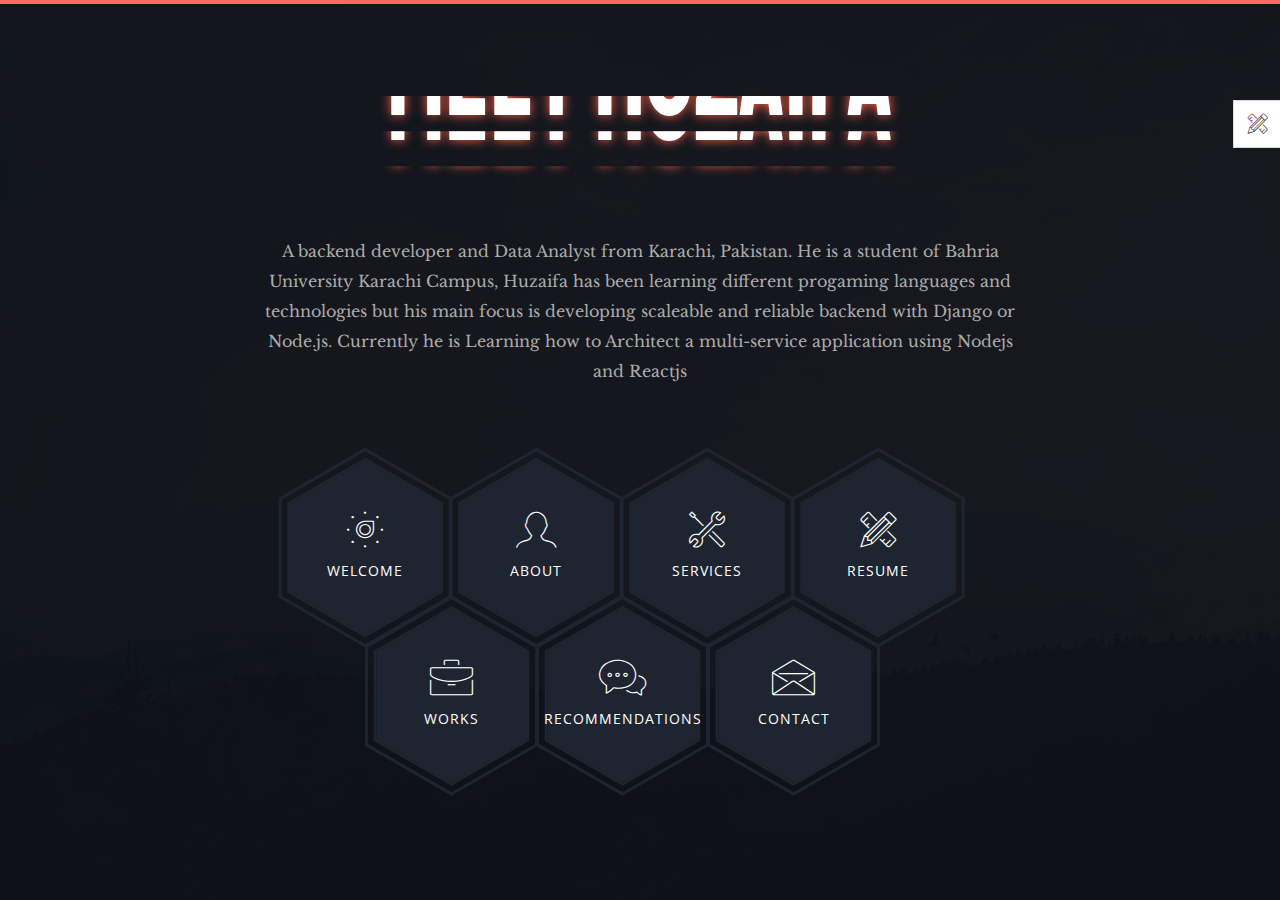
<file: index.html>
<!DOCTYPE html>
<html class="no-js" lang="">
    <head>
        <!-- meta charset -->
        <meta charset="utf-8">
        <!-- site title -->
        <title>Hu. Portfolio</title>
        <!-- meta description -->
        <meta name="description" content="">
        <!-- mobile viwport meta -->
        <meta name="viewport" content="width=device-width, initial-scale=1">
        <!-- fevicon -->
        <link rel="shortcut icon" type="image/x-icon" href="favicon.ico">
        
        <!-- ================================
        CSS Files
        ================================= -->
        <link href="https://fonts.googleapis.com/css?family=Libre+Baskerville:400,400i|Open+Sans:400,600,700,800" rel="stylesheet">
        <link rel="stylesheet" href="css/themefisher-fonts.min.css">
        <link rel="stylesheet" href="css/owl.carousel.min.css">
        <link rel="stylesheet" href="css/bootstrap.min.css">
        <link rel="stylesheet" href="css/main.css">
        <link rel="stylesheet" href="css/dark.css">
        <link id="color-changer" rel="stylesheet" href="css/colors/red.css">
    </head>

    <body class="dark">

        <div class="preloader">
            <div class="loading-mask"></div>
            <div class="loading-mask"></div>
            <div class="loading-mask"></div>
            <div class="loading-mask"></div>
            <div class="loading-mask"></div>
        </div>

        <div class="preview-wrapper">
            <div class="switcher-head">
                <span>Style Switcher</span>
                <div class="switcher-trigger tf-tools"></div>
            </div>

            <div class="switcher-body">
                <h4>Choose Color:</h4>
                <ul class="color-options list-none">
                    <li class="c0" data-color="red" title="Default">Default</li>
                    <li class="c1" data-color="blue" title="Red">Red</li>
                    <li class="c2" data-color="green" title="Green">Green</li>
                    <li class="c3" data-color="yellow" title="Blue">Blue</li>
                </ul>
            </div>
        </div>

        <main class="site-wrapper">
            <div class="pt-table">
                <div class="pt-tablecell page-home relative" style="background-image: url('img/banner.jpg');">
                    <div class="overlay"></div>

                    <div class="container">
                        <div class="row">
                            <div class="col-xs-12 col-md-offset-1 col-md-10 col-lg-offset-2 col-lg-8">
                                
                                <div class="page-title home text-center">
                                    <!-- <img src="img/phantom.png" alt=""> -->
                                    <!-- <div class="words word-1">
                                        <span>I</span>
                                        <span>t</span>
                                        <span>'S</span>
                                        <span>H</span>
                                        <span>U</span>
                                        <span>Z</span>
                                        <span>I</span>
                                        <span>A</span>
                                        <span>F</span>
                                        <span>A</span>
                                      </div> -->
                                      
                                      <!-- <div class="words word-2">
                                        <span>I</span>
                                        <span>S</span>
                                      </div> -->
                                      
                                      <!-- <div class="words word-3">
                                        <span>C</span>
                                        <span>O</span>
                                        <span>O</span>
                                        <span>L</span>
                                      </div> -->
                                      <h1 class="jt --debug">
                                        <span class="jt__row">
                                          <span class="jt__text">Meet Huzaifa</span>
                                        </span>
                                        <span class="jt__row jt__row--sibling" aria-hidden="true">
                                          <span class="jt__text">Meet Huzaifa</span>
                                        </span>
                                        <span class="jt__row jt__row--sibling" aria-hidden="true">
                                          <span class="jt__text">Meet Huzaifa</span>
                                        </span>
                                        <span class="jt__row jt__row--sibling" aria-hidden="true">
                                          <span class="jt__text">Meet Huzaifa</span>
                                        </span>
                                      </h1>
                                    <p> A backend developer and Data Analyst from Karachi, Pakistan. He is a student of Bahria University Karachi Campus, Huzaifa has been learning different progaming languages and technologies but his main focus is developing scaleable and reliable backend with Django or Node.js. Currently he is Learning how to Architect a multi-service application using Nodejs and Reactjs</p>
                                </div>

                                <div class="hexagon-menu clear">
                                    <div class="hexagon-item">
                                        <div class="hex-item">
                                            <div></div>
                                            <div></div>
                                            <div></div>
                                        </div>
                                        <div class="hex-item">
                                            <div></div>
                                            <div></div>
                                            <div></div>
                                        </div>
                                        <a href="welcome.html" class="hex-content">
                                            <span class="hex-content-inner">
                                                <span class="icon">
                                                    <i class="tf-dial"></i>
                                                </span>
                                                <span class="title">Welcome</span>
                                            </span>
                                            <svg viewbox="0 0 173.20508075688772 200" height="200" width="174" version="1.1" xmlns="http://www.w3.org/2000/svg"><path d="M86.60254037844386 0L173.20508075688772 50L173.20508075688772 150L86.60254037844386 200L0 150L0 50Z" fill="#1e2530"></path></svg>
                                        </a>
                                    </div>
                                    <div class="hexagon-item">
                                        <div class="hex-item">
                                            <div></div>
                                            <div></div>
                                            <div></div>
                                        </div>
                                        <div class="hex-item">
                                            <div></div>
                                            <div></div>
                                            <div></div>
                                        </div>
                                        <a href="about.html" class="hex-content">
                                            <span class="hex-content-inner">
                                                <span class="icon">
                                                    <i class="tf-profile-male"></i>
                                                </span>
                                                <span class="title">About</span>
                                            </span>
                                            <svg viewbox="0 0 173.20508075688772 200" height="200" width="174" version="1.1" xmlns="http://www.w3.org/2000/svg"><path d="M86.60254037844386 0L173.20508075688772 50L173.20508075688772 150L86.60254037844386 200L0 150L0 50Z" fill="#1e2530"></path></svg>
                                        </a>
                                    </div>
                                    <div class="hexagon-item">
                                        <div class="hex-item">
                                            <div></div>
                                            <div></div>
                                            <div></div>
                                        </div>
                                        <div class="hex-item">
                                            <div></div>
                                            <div></div>
                                            <div></div>
                                        </div>
                                        <a href="services.html" class="hex-content">
                                            <span class="hex-content-inner">
                                                <span class="icon">
                                                    <i class="tf-tools-2"></i>
                                                </span>
                                                <span class="title">Services</span>
                                            </span>
                                            <svg viewbox="0 0 173.20508075688772 200" height="200" width="174" version="1.1" xmlns="http://www.w3.org/2000/svg"><path d="M86.60254037844386 0L173.20508075688772 50L173.20508075688772 150L86.60254037844386 200L0 150L0 50Z" fill="#1e2530"></path></svg>
                                        </a>    
                                    </div>
                                    <div class="hexagon-item">
                                        <div class="hex-item">
                                            <div></div>
                                            <div></div>
                                            <div></div>
                                        </div>
                                        <div class="hex-item">
                                            <div></div>
                                            <div></div>
                                            <div></div>
                                        </div>
                                        <a href="resume.html" class="hex-content">
                                            <span class="hex-content-inner">
                                                <span class="icon">
                                                    <i class="tf-tools"></i>
                                                </span>
                                                <span class="title">Resume</span>
                                            </span>
                                            <svg viewbox="0 0 173.20508075688772 200" height="200" width="174" version="1.1" xmlns="http://www.w3.org/2000/svg"><path d="M86.60254037844386 0L173.20508075688772 50L173.20508075688772 150L86.60254037844386 200L0 150L0 50Z" fill="#1e2530"></path></svg>
                                        </a>
                                    </div>
                                    <div class="hexagon-item">
                                        <div class="hex-item">
                                            <div></div>
                                            <div></div>
                                            <div></div>
                                        </div>
                                        <div class="hex-item">
                                            <div></div>
                                            <div></div>
                                            <div></div>
                                        </div>
                                        <a href="works.html" class="hex-content">
                                            <span class="hex-content-inner">
                                                <span class="icon">
                                                    <i class="tf-briefcase2"></i>
                                                </span>
                                                <span class="title">Works</span>
                                            </span>
                                            <svg viewbox="0 0 173.20508075688772 200" height="200" width="174" version="1.1" xmlns="http://www.w3.org/2000/svg"><path d="M86.60254037844386 0L173.20508075688772 50L173.20508075688772 150L86.60254037844386 200L0 150L0 50Z" fill="#1e2530"></path></svg>
                                        </a>
                                    </div>
                                    <div class="hexagon-item">
                                        <div class="hex-item">
                                            <div></div>
                                            <div></div>
                                            <div></div>
                                        </div>
                                        <div class="hex-item">
                                            <div></div>
                                            <div></div>
                                            <div></div>
                                        </div>
                                        <a href="testimonials.html" class="hex-content">
                                            <span class="hex-content-inner">
                                                <span class="icon">
                                                    <i class="tf-chat"></i>
                                                </span>
                                                <span class="title">Recommendations</span>
                                            </span>
                                            <svg viewbox="0 0 173.20508075688772 200" height="200" width="174" version="1.1" xmlns="http://www.w3.org/2000/svg"><path d="M86.60254037844386 0L173.20508075688772 50L173.20508075688772 150L86.60254037844386 200L0 150L0 50Z" fill="#1e2530"></path></svg>
                                        </a>
                                    </div>
                                    <div class="hexagon-item">
                                        <div class="hex-item">
                                            <div></div>
                                            <div></div>
                                            <div></div>
                                        </div>
                                        <div class="hex-item">
                                            <div></div>
                                            <div></div>
                                            <div></div>
                                        </div>
                                        <a href="contact.html" class="hex-content">
                                            <span class="hex-content-inner">
                                                <span class="icon">
                                                    <i class="tf-envelope2"></i>
                                                </span>
                                                <span class="title">Contact</span>
                                            </span>
                                            <svg viewbox="0 0 173.20508075688772 200" height="200" width="174" version="1.1" xmlns="http://www.w3.org/2000/svg"><path d="M86.60254037844386 0L173.20508075688772 50L173.20508075688772 150L86.60254037844386 200L0 150L0 50Z" fill="#1e2530"></path></svg>
                                        </a>
                                    </div>
                                </div> <!-- /.hexagon-menu -->

                            </div> <!-- /.col-xs-12 -->

                        </div> <!-- /.row -->
                    </div> <!-- /.container -->

                </div> <!-- /.pt-tablecell -->
            </div> <!-- /.pt-table -->
        </main> <!-- /.site-wrapper -->
        
        <!-- ================================
        JavaScript Libraries
        ================================= -->
        <script src="js/vendor/jquery-2.2.4.min.js"></script>
        <script src="js/vendor/bootstrap.min.js"></script>
        <!-- <script src="js/jquery.easing.min.js"></script> -->
        <script src="js/isotope.pkgd.min.js"></script>
        <script src="js/jquery.nicescroll.min.js"></script>
        <script src="js/owl.carousel.min.js"></script>
        <script src="js/jquery-validation.min.js"></script>
        <script src="js/form.min.js"></script>
        <script src="js/main.js"></script>
    </body>
</html>
</file>
<file: css/main.css>
@import url('https://fonts.googleapis.com/css2?family=Staatliches&display=swap');

.jt {
  position: relative;
  font-size: 12vmin;
  font-family: 'Staatliches', sans-serif;
  text-transform: uppercase;
  font-display: swap;
  font-stretch: ultra-expanded;
  text-shadow: 0 0 10px tomato;
}

.jt__row {
  display: block;
}
.jt__row:nth-child(1) {
  clip-path: polygon(-10% 75%, 110% 75%, 110% 110%, -10% 110%);
}
.jt__row:nth-child(2) {
  clip-path: polygon(-10% 50%, 110% 50%, 110% 75.3%, -10% 75.3%);
}
.jt__row:nth-child(3) {
  clip-path: polygon(-10% 25%, 110% 25%, 110% 50.3%, -10% 50.3%);
}
.jt__row:nth-child(4) {
  clip-path: polygon(-10% 0%, 110% 0%, 110% 25.3%, -10% 25.3%);
}

.jt__row.jt__row--sibling {
  position: absolute;
  top: 0;
  left: 0;
  user-select: none;
  font-stretch: ultra-expanded;
  width:100%;
}

.jt__text {
  display: block;
  transform-origin: bottom left;
  animation: moveIn 2s 0s cubic-bezier(.36,0,.06,1) alternate infinite ;
}
.jt__row:nth-child(1) .jt__text {
  transform: translateY(-0.1em);
}
.jt__row:nth-child(2) .jt__text {
  transform: translateY(-0.3em) scaleY(1.1);
}
.jt__row:nth-child(3) .jt__text {
  transform: translateY(-0.5em) scaleY(1.2) ;
}
.jt__row:nth-child(4) .jt__text {
  transform: translateY(-0.7em) scaleY(1.3) ;
}
.jt__row:nth-child(5) .jt__text {
  transform: translateY(-0.9em) scaleY(1.4) ;
}
.jt__row:nth-child(6) .jt__text {
  transform: translateY(-1.1em) scaleY(1.5) ;
}

@keyframes moveIn {
  50%, 100% { 
    transform: translateY(0em)
  }
  0%   { 
  opacity: 0; 
  filter: blur(10px);
  
  }
  100% { 
  opacity: 1; 
  filter: blur(0px);
  }
}



.debug .jt__row:nth-child(even) {
  color: black;
  background: white;
}
.debug .jt__row:nth-child(odd) {
  color: white;
  background: black;
}

* { box-sizing: border-box }

/* html, body {
  margin: 0;
  background: black;
  color: tomato;
  height: 100%;
} */
/* 
body {
  display: flex;
  align-items: center;
  justify-content: center;
  flex-direction: column;
} */



/*----------------------------------------------
	Base Styles
-------------------------------------------------*/

body {
  font-family: "Libre Baskerville", serif;
  font-weight: 400;
  font-size: 16px;
  line-height: 30px;
  color: #ababab;
}

a {
  color: inherit;
  -webkit-transition: all 0.3s ease 0s;
  -moz-transition: all 0.3s ease 0s;
  -o-transition: all 0.3s ease 0s;
  transition: all 0.3s ease 0s;
}
a:hover, a:focus {
  color: #ababab;
  text-decoration: none;
  outline: 0 none;
}

h1, h2, h3,
h4, h5, h6 {
  color: #1e2530;
  font-family: "Open Sans", sans-serif;
  margin: 0;
  line-height: 1.3;
}

p {
  margin-bottom: 20px;
}
p:last-child {
  margin-bottom: 0;
}

/*
 * Selection color
 */
::-moz-selection {
  background-color: #FA6862;
  color: #fff;
}

::selection {
  background-color: #FA6862;
  color: #fff;
}

/*
 *  Reset bootstrap's default style
 */
.form-control::-webkit-input-placeholder,
::-webkit-input-placeholder {
  opacity: 1;
  color: inherit;
}

.form-control:-moz-placeholder,
:-moz-placeholder {
  /* Firefox 18- */
  opacity: 1;
  color: inherit;
}

.form-control::-moz-placeholder,
::-moz-placeholder {
  /* Firefox 19+ */
  opacity: 1;
  color: inherit;
}

.form-control:-ms-input-placeholder,
:-ms-input-placeholder {
  opacity: 1;
  color: inherit;
}

button, input, select,
textarea, label {
  font-weight: 400;
}

.btn {
  -webkit-transition: all 0.3s ease 0s;
  -moz-transition: all 0.3s ease 0s;
  -o-transition: all 0.3s ease 0s;
  transition: all 0.3s ease 0s;
}
.btn:hover, .btn:focus, .btn:active:focus {
  outline: 0 none;
}

.btn-primary {
  background-color: #FA6862;
  border: 0;
  font-family: "Open Sans", sans-serif;
  font-weight: 700;
  height: 48px;
  line-height: 50px;
  padding: 0 42px;
  text-transform: uppercase;
}
.btn-primary:hover, .btn-primary:focus, .btn-primary:active, .btn-primary:active:focus {
  background-color: #f9423a;
}

.btn-border {
  border: 1px solid #d7d8db;
  display: inline-block;
  padding: 7px;
}

/*
 *  CSS Helper Class
 */
.clear:before, .clear:after {
  content: " ";
  display: table;
}
.clear:after {
  clear: both;
}

.pt-table {
  display: table;
  width: 100%;
  height: -webkit-calc(100vh - 4px);
  height: -moz-calc(100vh - 4px);
  height: calc(100vh - 4px);
}

.pt-tablecell {
  display: table-cell;
  vertical-align: middle;
}

.overlay {
  position: absolute;
  left: 0;
  top: 0;
  width: 100%;
  height: 100%;
}

.relative {
  position: relative;
}

.primary,
.link:hover {
  color: #FA6862;
}

.no-gutter {
  margin-left: 0;
  margin-right: 0;
}
.no-gutter > [class^="col-"] {
  padding-left: 0;
  padding-right: 0;
}

.flex {
  display: -webkit-box;
  display: -webkit-flex;
  display: -moz-flex;
  display: -ms-flexbox;
  display: flex;
}

.flex-middle {
  -webkit-box-align: center;
  -ms-flex-align: center;
  -webkit-align-items: center;
  -moz-align-items: center;
  align-items: center;
}

.space-between {
  -webkit-box-pack: justify;
  -ms-flex-pack: justify;
  -webkit-justify-content: space-between;
  -moz-justify-content: space-between;
  justify-content: space-between;
}

.nicescroll-cursors {
  background: #FA6862 !important;
}

.preloader {
  bottom: 0;
  left: 0;
  position: fixed;
  right: 0;
  top: 0;
  z-index: 1000;
  display: -webkit-box;
  display: -webkit-flex;
  display: -moz-flex;
  display: -ms-flexbox;
  display: flex;
}
.preloader.active.hidden {
  display: none;
}

.loading-mask {
  background-color: #FA6862;
  height: 100%;
  left: 0;
  position: absolute;
  top: 0;
  width: 20%;
  -webkit-transition: all 0.6s cubic-bezier(0.61, 0, 0.6, 1) 0s;
  -moz-transition: all 0.6s cubic-bezier(0.61, 0, 0.6, 1) 0s;
  -o-transition: all 0.6s cubic-bezier(0.61, 0, 0.6, 1) 0s;
  transition: all 0.6s cubic-bezier(0.61, 0, 0.6, 1) 0s;
}
.loading-mask:nth-child(2) {
  left: 20%;
  -webkit-transition-delay: 0.1s;
  -moz-transition-delay: 0.1s;
  -o-transition-delay: 0.1s;
  transition-delay: 0.1s;
}
.loading-mask:nth-child(3) {
  left: 40%;
  -webkit-transition-delay: 0.2s;
  -moz-transition-delay: 0.2s;
  -o-transition-delay: 0.2s;
  transition-delay: 0.2s;
}
.loading-mask:nth-child(4) {
  left: 60%;
  -webkit-transition-delay: 0.3s;
  -moz-transition-delay: 0.3s;
  -o-transition-delay: 0.3s;
  transition-delay: 0.3s;
}
.loading-mask:nth-child(5) {
  left: 80%;
  -webkit-transition-delay: 0.4s;
  -moz-transition-delay: 0.4s;
  -o-transition-delay: 0.4s;
  transition-delay: 0.4s;
}

.preloader.active.done {
  z-index: 0;
}
.preloader.active .loading-mask {
  width: 0;
}

/*------------------------------------------------
	Start Styling
-------------------------------------------------*/
.site-wrapper {
  border-top: 4px solid #FA6862;
}

.page-close {
  font-size: 30px;
  position: absolute;
  right: 30px;
  top: 30px;
  z-index: 100;
}

.page-title {
  margin-bottom: 75px;
}
.page-title img {
  margin-bottom: 20px;
}
.page-title h2 {
  font-size: 68px;
  margin-bottom: 25px;
  position: relative;
  z-index: 0;
  font-weight: 900;
  text-transform: uppercase;
}
.page-title p {
  font-size: 16px;
}
.page-title .title-bg {
  color: rgba(30, 37, 48, 0.07);
  font-size: 158px;
  left: 0;
  letter-spacing: 10px;
  line-height: 0.7;
  position: absolute;
  right: 0;
  top: 50%;
  z-index: -1;
  -webkit-transform: translateY(-50%);
  -moz-transform: translateY(-50%);
  -ms-transform: translateY(-50%);
  -o-transform: translateY(-50%);
  transform: translateY(-50%);
}

.section-title {
  margin-bottom: 20px;
}
.section-title h3 {
  display: inline-block;
  position: relative;
}
.section-title h3::before, .section-title h3::after {
  content: "";
  height: 2px;
  position: absolute;
  bottom: 8px;
  left: -webkit-calc(100% + 14px);
  left: -moz-calc(100% + 14px);
  left: calc(100% + 14px);
}
.section-title h3::before {
  background-color: #1e2530;
  width: 96px;
  bottom: 14px;
}
.section-title h3::after {
  background-color: #FA6862;
  width: 73px;
}
.section-title.light h3 {
  color: #fff;
}
.section-title.light h3::before {
  background-color: #fff;
}

.page-nav {
  bottom: 40px;
  left: 0;
  position: absolute;
  right: 0;
}
.page-nav span {
  font-family: "Open Sans", sans-serif;
  font-size: 14px;
  font-weight: 500;
  line-height: 0.9;
  text-transform: uppercase;
}

/*------------------------------------------------
    Home Page
-------------------------------------------------*/
.page-home {
  background-position: center center;
  background-repeat: no-repeat;
  background-size: cover;
  vertical-align: middle;
}
.page-home .overlay {
  background-color: rgba(255, 255, 255, 0.93);
}

/* End of container */
.hexagon-item {
  cursor: pointer;
  width: 200px;
  height: 173.20508px;
  float: left;
  margin-left: -29px;
  z-index: 0;
  position: relative;
  -webkit-transform: rotate(30deg);
  -moz-transform: rotate(30deg);
  -ms-transform: rotate(30deg);
  -o-transform: rotate(30deg);
  transform: rotate(30deg);
}
.hexagon-item:first-child {
  margin-left: 0;
}
.hexagon-item:hover {
  z-index: 1;
}
.hexagon-item:hover .hex-item:last-child {
  opacity: 1;
  -webkit-transform: scale(1.3);
  -moz-transform: scale(1.3);
  -ms-transform: scale(1.3);
  -o-transform: scale(1.3);
  transform: scale(1.3);
}
.hexagon-item:hover .hex-item:first-child {
  opacity: 1;
  -webkit-transform: scale(1.2);
  -moz-transform: scale(1.2);
  -ms-transform: scale(1.2);
  -o-transform: scale(1.2);
  transform: scale(1.2);
}
.hexagon-item:hover .hex-item:first-child div:before,
.hexagon-item:hover .hex-item:first-child div:after {
  height: 15px;
}
.hexagon-item:hover .hex-item div::before,
.hexagon-item:hover .hex-item div::after {
  background-color: #FA6862;
}
.hexagon-item:hover .hex-content svg {
  -webkit-transform: scale(0.97);
  -moz-transform: scale(0.97);
  -ms-transform: scale(0.97);
  -o-transform: scale(0.97);
  transform: scale(0.97);
}

.page-home .hexagon-item:nth-last-child(1),
.page-home .hexagon-item:nth-last-child(2),
.page-home .hexagon-item:nth-last-child(3) {
  -webkit-transform: rotate(30deg) translate(87px, -80px);
  -moz-transform: rotate(30deg) translate(87px, -80px);
  -ms-transform: rotate(30deg) translate(87px, -80px);
  -o-transform: rotate(30deg) translate(87px, -80px);
  transform: rotate(30deg) translate(87px, -80px);
}

.hex-item {
  position: absolute;
  top: 0;
  left: 50px;
  width: 100px;
  height: 173.20508px;
}
.hex-item:first-child {
  z-index: 0;
  -webkit-transform: scale(0.9);
  -moz-transform: scale(0.9);
  -ms-transform: scale(0.9);
  -o-transform: scale(0.9);
  transform: scale(0.9);
  -webkit-transition: all 0.3s cubic-bezier(0.165, 0.84, 0.44, 1);
  -moz-transition: all 0.3s cubic-bezier(0.165, 0.84, 0.44, 1);
  -o-transition: all 0.3s cubic-bezier(0.165, 0.84, 0.44, 1);
  transition: all 0.3s cubic-bezier(0.165, 0.84, 0.44, 1);
}
.hex-item:last-child {
  transition: all 0.3s cubic-bezier(0.19, 1, 0.22, 1);
  z-index: 1;
}
.hex-item div {
  box-sizing: border-box;
  position: absolute;
  top: 0;
  width: 100px;
  height: 173.20508px;
  -webkit-transform-origin: center center;
  -moz-transform-origin: center center;
  -ms-transform-origin: center center;
  -o-transform-origin: center center;
  transform-origin: center center;
}
.hex-item div::before, .hex-item div::after {
  background-color: #1e2530;
  content: "";
  position: absolute;
  width: 100%;
  height: 3px;
  -webkit-transition: all 0.3s cubic-bezier(0.165, 0.84, 0.44, 1) 0s;
  -moz-transition: all 0.3s cubic-bezier(0.165, 0.84, 0.44, 1) 0s;
  -o-transition: all 0.3s cubic-bezier(0.165, 0.84, 0.44, 1) 0s;
  transition: all 0.3s cubic-bezier(0.165, 0.84, 0.44, 1) 0s;
}
.hex-item div:before {
  top: 0;
}
.hex-item div:after {
  bottom: 0;
}
.hex-item div:nth-child(1) {
  -webkit-transform: rotate(0deg);
  -moz-transform: rotate(0deg);
  -ms-transform: rotate(0deg);
  -o-transform: rotate(0deg);
  transform: rotate(0deg);
}
.hex-item div:nth-child(2) {
  -webkit-transform: rotate(60deg);
  -moz-transform: rotate(60deg);
  -ms-transform: rotate(60deg);
  -o-transform: rotate(60deg);
  transform: rotate(60deg);
}
.hex-item div:nth-child(3) {
  -webkit-transform: rotate(120deg);
  -moz-transform: rotate(120deg);
  -ms-transform: rotate(120deg);
  -o-transform: rotate(120deg);
  transform: rotate(120deg);
}

.hex-content {
  color: #fff;
  display: block;
  height: 180px;
  margin: 0 auto;
  position: relative;
  text-align: center;
  transform: rotate(-30deg);
  width: 156px;
}
.hex-content .hex-content-inner {
  left: 50%;
  margin: -3px 0 0 2px;
  position: absolute;
  top: 50%;
  -webkit-transform: translate(-50%, -50%);
  -moz-transform: translate(-50%, -50%);
  -ms-transform: translate(-50%, -50%);
  -o-transform: translate(-50%, -50%);
  transform: translate(-50%, -50%);
}
.hex-content .icon {
  display: block;
  font-size: 36px;
  line-height: 30px;
  margin-bottom: 11px;
}
.hex-content .title {
  display: block;
  font-family: "Open Sans", sans-serif;
  font-size: 14px;
  letter-spacing: 1px;
  line-height: 24px;
  text-transform: uppercase;
}
.hex-content svg {
  left: -7px;
  position: absolute;
  top: -13px;
  transform: scale(0.87);
  z-index: -1;
  -webkit-transition: all 0.3s cubic-bezier(0.165, 0.84, 0.44, 1) 0s;
  -moz-transition: all 0.3s cubic-bezier(0.165, 0.84, 0.44, 1) 0s;
  -o-transition: all 0.3s cubic-bezier(0.165, 0.84, 0.44, 1) 0s;
  transition: all 0.3s cubic-bezier(0.165, 0.84, 0.44, 1) 0s;
}
.hex-content:hover {
  color: #fff;
}

/*------------------------------------------------
    Welcome Page
-------------------------------------------------*/


.author-image-large {
  position: absolute;
  
  top:0;
  right:0;
  background-color: white; 
  /* width: 50%; */
  height: auto
  
  
}

#special{
  font-size: 5.9rem;
  
}


.author-image-large img {
  height: -webkit-calc(100vh - 4px);
  height: -moz-calc(100vh - 4px);
  height: calc(100vh - 4px);
}

/*------------------------------------------------
    About Page
-------------------------------------------------*/
.about-author {
  margin-bottom: 23px;
  -webkit-box-align: center;
  -ms-flex-align: center;
  -webkit-align-items: center;
  -moz-align-items: center;
  align-items: center;
  display: -webkit-box;
  display: -webkit-flex;
  display: -moz-flex;
  display: -ms-flexbox;
  display: flex;
}
.about-author .author-thumb {
  /* background-color: rgb(131, 130, 130); */
  border: 5px solid #1e2530;
  margin-right: 30px;
  padding: 5px;
}
.about-author .author-thumb img {
  border: 2px solid #1e2530;
  width: 145px;
}
.about-author .author-desc p {
  color: #1e2530;
  font-family: "Open Sans", sans-serif;
  letter-spacing: 1px;
  margin-bottom: 4px;
  text-transform: uppercase;
}
.about-author .author-desc b {
  font-family: "Open Sans", sans-serif;
}

.progress {
  background-color: #1e2530;
  border-radius: 2px;
  height: auto;
  min-height: 45px;
  -webkit-box-align: center;
  -ms-flex-align: center;
  -webkit-align-items: center;
  -moz-align-items: center;
  align-items: center;
  display: -webkit-box;
  display: -webkit-flex;
  display: -moz-flex;
  display: -ms-flexbox;
  display: flex;
}
.progress > div {
  color: #fff;
  font-family: "Open Sans", sans-serif;
  font-size: 12px;
  letter-spacing: 1px;
}
.progress .skill-name {
  border-right: 2px solid #2e333a;
  min-width: 160px;
  text-align: center;
  text-transform: uppercase;
}
.progress .skill-bar {
  background-color: #07080b;
  border-radius: 15px;
  margin: 0 15px;
  -webkit-box-flex: 1;
  -webkit-flex-grow: 1;
  -moz-flex-grow: 1;
  -ms-flex-positive: 1;
  flex-grow: 1;
}
.progress .bar {
  background-color: #FA6862;
  border-radius: 10px;
  height: 8px;
  width: 0;
}
.progress .skill-lavel {
  border-left: 2px solid #2e333a;
  min-width: 70px;
  text-align: center;
  -webkit-box-align: end;
  -ms-flex-align: end;
  -webkit-align-items: flex-end;
  -moz-align-items: flex-end;
  align-items: flex-end;
  -webkit-transition: all 0.3s ease 0s;
  -moz-transition: all 0.3s ease 0s;
  -o-transition: all 0.3s ease 0s;
  transition: all 0.3s ease 0s;
}

.filter {
  margin-bottom: 30px;
}
.filter a {
  border-bottom: 2px solid transparent;
}
.filter .active {
  color: #FA6862;
  border-bottom-color: #FA6862;
}

.works-item {
  font-family: "Open Sans", sans-serif;
  margin-bottom: 30px;
  position: relative;
}
.works-item img {
  width: 100%;
}
.works-item .overlay {
  background-color: rgba(30, 37, 48, 0.96);
  position: absolute;
  left: 0;
  top: 0;
  height: 100%;
  width: 100%;
  -webkit-transition: all 0.3s ease 0s;
  -moz-transition: all 0.3s ease 0s;
  -o-transition: all 0.3s ease 0s;
  transition: all 0.3s ease 0s;
  -webkit-transform: scale(0);
  -moz-transform: scale(0);
  -ms-transform: scale(0);
  -o-transform: scale(0);
  transform: scale(0);
}
.works-item .overlay::before {
  border: 1px solid #fff;
  bottom: 15px;
  content: "";
  left: 15px;
  position: absolute;
  right: 15px;
  top: 15px;
}
.works-item .works-inner {
  left: 50%;
  position: absolute;
  text-align: center;
  top: 50%;
  white-space: nowrap;
  -webkit-transition: all 0.3s ease 0s;
  -moz-transition: all 0.3s ease 0s;
  -o-transition: all 0.3s ease 0s;
  transition: all 0.3s ease 0s;
  -webkit-transform: translate3d(0px, 0px, 0px) scale(0);
  -moz-transform: translate3d(0px, 0px, 0px) scale(0);
  -ms-transform: translate3d(0px, 0px, 0px) scale(0);
  -o-transform: translate3d(0px, 0px, 0px) scale(0);
  transform: translate3d(0px, 0px, 0px) scale(0);
}
.works-item h4 {
  color: #FA6862;
  font-weight: 700;
  text-transform: uppercase;
}
.works-item p {
  color: #fff;
  font-size: 12px;
  font-weight: 400;
}
.works-item:hover .overlay {
  -webkit-transform: scale(1);
  -moz-transform: scale(1);
  -ms-transform: scale(1);
  -o-transform: scale(1);
  transform: scale(1);
}
.works-item:hover .works-inner {
  -webkit-transform: translate(-50%, -50%) scale(1);
  -moz-transform: translate(-50%, -50%) scale(1);
  -ms-transform: translate(-50%, -50%) scale(1);
  -o-transform: translate(-50%, -50%) scale(1);
  transform: translate(-50%, -50%) scale(1);
}

.history-block {
  background-color: #1e2530;
  position: relative;
}
.history-block .section-title {
  background-color: #1e2530;
  border-bottom: 1px solid #293342;
  left: 0;
  margin-bottom: 0;
  padding: 15px 34px 14px;
  position: absolute;
  right: 0;
  top: 0;
  z-index: 1;
}

.nicescroll-rails {
  z-index: 2;
}

.history-scroller {
  padding-top: 82px;
  max-height: 377px;
}

.history-item {
  display: table;
  font-family: "Open Sans", sans-serif;
  padding-left: 32px;
  margin-bottom: 20px;
  width: 100%;
}
.history-item > * {
  display: table-cell;
  vertical-align: middle;
}
.history-item .history-icon {
  padding-right: 25px;
  position: relative;
  width: 66px;
}
.history-item .history-icon i {
  font-size: 18px;
  position: absolute;
  top: 50%;
  left: -webkit-calc(50% - 12.5px);
  left: -moz-calc(50% - 12.5px);
  left: calc(50% - 12.5px);
  transform: translate(-50%, -50%);
}
.history-item h5 {
  color: #fff;
  font-size: 16px;
  font-weight: 600;
  letter-spacing: 0.96px;
  text-transform: uppercase;
}
.history-item span {
  color: #aaaaaa;
  font-size: 12px;
}

.history-hex {
  display: block;
  position: relative;
  width: 66px;
  height: 38.11px;
  background-color: #293342;
  margin: 19.05px 0;
}
.history-hex::before, .history-hex::after {
  content: "";
  position: absolute;
  width: 0;
  border-left: 33px solid transparent;
  border-right: 33px solid transparent;
}
.history-hex::before {
  bottom: 100%;
  border-bottom: 19.05px solid #293342;
}
.history-hex::after {
  top: 100%;
  width: 0;
  border-top: 19.05px solid #293342;
}

.service-hex {
  float: left;
  position: relative;
  width: 20%;
  z-index: 1;
}
.service-hex svg {
  -webkit-transform: scale(1.08);
  -moz-transform: scale(1.08);
  -ms-transform: scale(1.08);
  -o-transform: scale(1.08);
  transform: scale(1.08);
  -webkit-transition: all 0.4s ease 0s;
  -moz-transition: all 0.4s ease 0s;
  -o-transition: all 0.4s ease 0s;
  transition: all 0.4s ease 0s;
}
.service-hex .st0 {
  stroke: #1e2530;
  fill: #fff;
  -webkit-transition: all 0.4s ease 0s;
  -moz-transition: all 0.4s ease 0s;
  -o-transition: all 0.4s ease 0s;
  transition: all 0.4s ease 0s;
}
.service-hex .st1 {
  fill: #1e2530;
  -webkit-transition: all 0.4s ease 0s;
  -moz-transition: all 0.4s ease 0s;
  -o-transition: all 0.4s ease 0s;
  transition: all 0.4s ease 0s;
}
.service-hex .content {
  color: #fff;
  left: 50%;
  position: absolute;
  text-align: center;
  top: 50%;
  width: 100%;
  -webkit-transform: translate(-50%, -50%);
  -moz-transform: translate(-50%, -50%);
  -ms-transform: translate(-50%, -50%);
  -o-transform: translate(-50%, -50%);
  transform: translate(-50%, -50%);
}
.service-hex .icon {
  font-size: 30px;
  margin-bottom: 9px;
}
.service-hex h4 {
  color: #fff;
  font-size: 16px;
  margin-bottom: 20px;
}
.service-hex p {
  font-size: 14px;
  height: 0;
  line-height: 24px;
  overflow: hidden;
  -webkit-transition: all 0.4s ease 0s;
  -moz-transition: all 0.4s ease 0s;
  -o-transition: all 0.4s ease 0s;
  transition: all 0.4s ease 0s;
}
.service-hex:hover {
  z-index: 2;
}
.service-hex:hover svg {
  -webkit-transform: scale(1.5);
  -moz-transform: scale(1.5);
  -ms-transform: scale(1.5);
  -o-transform: scale(1.5);
  transform: scale(1.5);
}
.service-hex:hover .st1 {
  fill: #FA6862;
}
.service-hex:hover .content {
  width: 135%;
}
.service-hex:hover p {
  height: 72px;
}

.testimonials .item {
  padding-top: 33px;
}
.testimonials .thumb {
  float: left;
  margin-top: -33px;
}
.testimonials .thumb img {
  width: auto;
}
.testimonials .text {
  border: 1px solid #cecece;
  font-size: 14px;
  font-style: italic;
  line-height: 24px;
  margin-left: 50px;
  padding: 27px 30px 29px 142px;
}
.testimonials figcaption {
  font-family: "Open Sans", sans-serif;
  font-size: 16px;
  font-weight: 700;
  padding-top: 15px;
  text-align: center;
}
.testimonials h4 {
  font-family: "Open Sans", sans-serif;
  font-weight: 700;
}
.testimonials span {
  font-size: 12px;
}
.testimonials .owl-item:nth-child(2n) .thumb {
  float: right;
}
.testimonials .owl-item:nth-child(2n) .text {
  margin-left: 0;
  margin-right: 50px;
  padding: 27px 142px 29px 30px;
}
.testimonials .owl-dots {
  text-align: center;
}
.testimonials .owl-dot {
  border: 2px solid #1e2530;
  border-radius: 15px;
  display: inline-block;
  height: 11px;
  margin: 0 4px;
  width: 11px;
  -webkit-transition: all 0.3s ease 0s;
  -moz-transition: all 0.3s ease 0s;
  -o-transition: all 0.3s ease 0s;
  transition: all 0.3s ease 0s;
}
.testimonials .owl-dot.active {
  border-color: #FA6862;
}

.tm-hex {
  position: relative;
  width: 170px;
  height: 98.15px;
  margin: 49.07px 0;
  background-size: auto 182.4427px;
  background-position: center;
  border-left: solid 6px #1e2530;
  border-right: solid 6px #1e2530;
}
.tm-hex::after {
  content: "";
  position: absolute;
  top: 3.4641px;
  left: 0;
  width: 158.0000px;
  height: 91.2213px;
  z-index: 2;
  background: inherit;
}
.tm-hex .hexTop,
.tm-hex .hexBottom {
  position: absolute;
  z-index: 1;
  width: 120.21px;
  height: 120.21px;
  overflow: hidden;
  background: inherit;
  left: 18.90px;
  -webkit-transform: scaleY(0.5774) rotate(-45deg);
  -moz-transform: scaleY(0.5774) rotate(-45deg);
  -ms-transform: scaleY(0.5774) rotate(-45deg);
  -o-transform: scaleY(0.5774) rotate(-45deg);
  transform: scaleY(0.5774) rotate(-45deg);
}
.tm-hex .hexTop::before, .tm-hex .hexTop::after,
.tm-hex .hexBottom::before,
.tm-hex .hexBottom::after {
  content: "";
  position: absolute;
  width: 158.0000px;
  height: 91.22134253196087px;
  background: inherit;
  -webkit-transform-origin: 0 0;
  -moz-transform-origin: 0 0;
  -ms-transform-origin: 0 0;
  -o-transform-origin: 0 0;
  transform-origin: 0 0;
  -webkit-transform: rotate(45deg) scaleY(1.7321) translateY(-45.6107px);
  -moz-transform: rotate(45deg) scaleY(1.7321) translateY(-45.6107px);
  -ms-transform: rotate(45deg) scaleY(1.7321) translateY(-45.6107px);
  -o-transform: rotate(45deg) scaleY(1.7321) translateY(-45.6107px);
  transform: rotate(45deg) scaleY(1.7321) translateY(-45.6107px);
}
.tm-hex .hexTop {
  top: -60.1041px;
  border-top: solid 8.4853px #1e2530;
  border-right: solid 8.4853px #1e2530;
}
.tm-hex .hexTop::after {
  background-position: center top;
}
.tm-hex .hexBottom {
  bottom: -60.1041px;
  border-bottom: solid 8.4853px #1e2530;
  border-left: solid 8.4853px #1e2530;
}
.tm-hex .hexBottom::after {
  background-position: center bottom;
}

.contact-block {
  margin-bottom: 30px;
}
.contact-block:last-child {
  margin-bottom: 0;
}
.contact-block .media-left {
  font-size: 40px;
  max-width: 50%;
  min-width: 50px;
  padding-right: 0;
  text-align: center;
}
.contact-block .media-body {
  padding-left: 30px;
}
.contact-block h4 {
  font-size: 18px;
  text-transform: uppercase;
  font-weight: 600;
}
.contact-block p {
  font-weight: 400;
  font-size: 15px;
}

.contact-social {
  list-style: outside none none;
  margin: 0;
  padding: 0;
}
.contact-social li {
  display: inline-block;
  position: relative;
  width: 43px;
}
.contact-social li a {
  color: #fff;
  display: block;
  font-size: 14px;
  height: 50px;
  left: 50%;
  line-height: 50px;
  position: absolute;
  text-align: center;
  top: 50%;
  width: 43px;
  -webkit-transform: translate(-50%, -50%);
  -moz-transform: translate(-50%, -50%);
  -ms-transform: translate(-50%, -50%);
  -o-transform: translate(-50%, -50%);
  transform: translate(-50%, -50%);
}
.contact-social li:hover span {
  background-color: #FA6862;
}
.contact-social li:hover span::before {
  border-bottom-color: #FA6862;
}
.contact-social li:hover span::after {
  border-top-color: #FA6862;
}

.contact-social-hex {
  display: block;
  position: relative;
  width: 43px;
  height: 24.83px;
  background-color: #1e2530;
  margin: 12.41px 0;
  -webkit-transition: all 0.3s ease 0s;
  -moz-transition: all 0.3s ease 0s;
  -o-transition: all 0.3s ease 0s;
  transition: all 0.3s ease 0s;
}
.contact-social-hex::before, .contact-social-hex::after {
  content: "";
  position: absolute;
  width: 0;
  border-left: 21.5px solid transparent;
  border-right: 21.5px solid transparent;
  -webkit-transition: all 0.3s ease 0s;
  -moz-transition: all 0.3s ease 0s;
  -o-transition: all 0.3s ease 0s;
  transition: all 0.3s ease 0s;
}
.contact-social-hex::before {
  bottom: 100%;
  border-bottom: 12.41px solid #1e2530;
}
.contact-social-hex::after {
  top: 100%;
  width: 0;
  border-top: 12.41px solid #1e2530;
}
.contact-social-hex:hover::after {
  border-bottom-color: #FA6862;
}
.contact-social-hex:hover::before {
  border-top-color: #FA6862;
}

.contact-form .input-field {
  margin-bottom: 10px;
}
.contact-form .input-field.name {
  margin-right: 5px;
}
.contact-form .input-field.email {
  margin-left: 5px;
}
.contact-form .input-field label.error {
  color: #ff0000;
  font-size: 13px;
  margin: 0;
}
.contact-form .input-icon {
  background-color: #1e2530;
  border-radius: 3px 0 0 3px;
  border-right: 1px solid rgba(255, 255, 255, 0.2);
  line-height: 48px;
  min-width: 53px;
  text-align: center;
  left: 0;
  line-height: 48px;
  min-width: 53px;
  position: absolute;
  top: 0;
}
.contact-form .form-control {
  background-color: #1e2530;
  color: #bcbcbc;
  border: 0 none;
  border-radius: 3px;
  height: 48px;
  padding-left: 70px;
  width: 100%;
  font-family: "Open Sans", sans-serif;
}
.contact-form .form-control:focus {
  box-shadow: none;
  color: #fff;
}
.contact-form textarea.form-control {
  border-radius: 3px;
  height: 120px;
  padding: 15px 10px 15px 70px;
}
.contact-form .message .input-icon {
  position: absolute;
  left: 0;
  top: 0;
}

.msg-success,
.msg-failed {
  display: none;
  margin-top: 15px;
}

.msg-success {
  color: #FA6862;
}

.pt-table.desktop-768 .pt-tablecell {
  padding-bottom: 110px;
  padding-top: 60px;
}
.pt-table.desktop-768 .pt-tablecell .page-nav {
  bottom: 40px;
}

/* =================================== */
/*  Color Switcher
/* =================================== */
.preview-wrapper {
  background-color: #fff;
  border: 1px solid #ddd;
  border-right: 0;
  color: #333;
  height: 200px;
  right: 0px;
  position: fixed;
  top: 100px;
  width: 260px;
  z-index: 1200;
  -webkit-transition: all 0.4s ease-in-out 0s;
  -moz-transition: all 0.4s ease-in-out 0s;
  -o-transition: all 0.4s ease-in-out 0s;
  transition: all 0.4s ease-in-out 0s;
  transform: translateX(100%);
}

.preview-wrapper.extend {
  -webkit-transform: translateX(0px);
  -moz-transform: translateX(0px);
  -ms-transform: translateX(0px);
  -o-transform: translateX(0px);
  transform: translateX(0px);
}

.switcher-head {
  color: #333;
  font-size: 18px;
  font-weight: 600;
  height: 46px;
  line-height: 46px;
  position: relative;
}

.switcher-head span {
  border-bottom: 2px solid #eeeeee;
  display: block;
  margin: 0 20px;
}

.switcher-trigger {
  background-color: #fff;
  border: 1px solid #ddd;
  border-right: 0;
  cursor: pointer;
  font-size: 20px;
  height: 48px;
  left: -48px;
  line-height: 46px;
  position: absolute;
  text-align: center;
  top: -1px;
  width: 48px;
}

.switcher-body {
  background-color: #fff;
  height: -webkit-calc(100% - 50px);
  height: calc(100% - 50px);
  left: 0;
  padding: 20px;
  position: fixed;
  right: 0;
  top: 47px;
  outline: none;
}

.switcher-body h4 {
  font-size: 16px;
  margin-bottom: 10px;
}

.switcher-body select {
  border: 1px solid #e5e5e5;
  height: 40px;
  margin-bottom: 20px;
  width: 100%;
  -webklit--appearance: none;
  -moz-appearance: none;
  appearance: none;
}

.color-options {
  margin-bottom: 10px;
  padding: 0;
}

.color-options li {
  display: inline-block;
  background-color: #e6ae03;
  height: 30px;
  margin-bottom: 10px;
  margin-right: 6px;
  text-indent: -9999em;
  width: 30px;
  cursor: pointer;
}

.color-options li.c0 {
  background-color: #FA6862;
}

.color-options li.c1 {
  background-color: #02B7CE;
}

.color-options li.c2 {
  background-color: #86A438;
}

.color-options li.c3 {
  background-color: #F3A36D;
}

.pattern-options li {
  font-family: "Roboto", sans-serif;
  border: 1px solid #cccccc;
  cursor: pointer;
  float: left;
  height: 40px;
  margin: 0 10px 10px 0;
  text-transform: capitalize;
  width: 50px;
}

.pattern-options li:last-child {
  border: 0 none;
  height: auto;
  padding-top: 8px;
  width: auto;
}

.pattern-options li img {
  width: 100%;
  height: 100%;
}

/*------------------------------------------------
	Responsive Media Queries
-------------------------------------------------*/
/*============================================================
	Macbook pro 13 inch
==============================================================*/
/*============================================================
	For Small Desktop / tablet landscape
==============================================================*/
@media (min-width: 980px) and (max-width: 1150px) {
  .author-image-large img {
    height: -webkit-calc(80vh - 4px);
    height: -moz-calc(80vh - 4px);
    height: calc(80vh - 4px);
  }

  .testimonials .thumb {
    margin-top: -8px;
  }
}
/*============================================================
	Tablet (Portrait) Design for a width of 768px
==============================================================*/
@media (min-width: 768px) and (max-width: 979px) {
  body {
    overflow-x: hidden;
  }

  .page-title h2 {
    font-size: 40px;
  }
  .page-title .title-bg {
    font-size: 100px;
  }

  .author-image-large {
    position: static;
    margin-bottom: 50px;
  }
  .author-image-large img {
    display: block;
    height: auto;
    margin: 0 auto;
    width: auto;
  }

  .about-author + p {
    margin-bottom: 50px;
  }

  .service-hex {
    width: 33.3333%;
  }
  .service-hex:hover {
    z-index: 2;
  }
  .service-hex:hover svg {
    -webkit-transform: scale(1.5);
    -moz-transform: scale(1.5);
    -ms-transform: scale(1.5);
    -o-transform: scale(1.5);
    transform: scale(1.5);
  }
  .service-hex:hover .content {
    width: 105%;
  }
  .service-hex:nth-child(4), .service-hex:nth-child(5) {
    -webkit-transform: translate(50%, -15%);
    -moz-transform: translate(50%, -15%);
    -ms-transform: translate(50%, -15%);
    -o-transform: translate(50%, -15%);
    transform: translate(50%, -15%);
  }

  .testimonials .item {
    padding-top: 45px;
  }
  .testimonials .thumb {
    margin-top: -45px;
  }

  .history-item .history-text {
    padding-right: 15px;
  }
}
/*============================================================
	Mobile (Portrait) Design for a width of 320px
==============================================================*/
@media only screen and (max-width: 767px) {
  body {
    overflow-x: hidden;
  }

  .pt-table {
    height: auto;
  }

  .pt-table,
  .pt-tablecell {
    display: block;
  }

  .page-title {
    margin-bottom: 45px;
  }
  .page-title h2 {
    font-size: 35px;
  }
  .page-title .title-bg {
    font-size: 50px;
  }

  .hexagon-item {
    float: none;
    margin: 0 auto 50px;
  }
  .hexagon-item:first-child {
    margin-left: auto;
  }

  .page-home .hexagon-item:nth-last-child(1),
  .page-home .hexagon-item:nth-last-child(2),
  .page-home .hexagon-item:nth-last-child(3) {
    -webkit-transform: rotate(30deg) translate(0px, 0px);
    -moz-transform: rotate(30deg) translate(0px, 0px);
    -ms-transform: rotate(30deg) translate(0px, 0px);
    -o-transform: rotate(30deg) translate(0px, 0px);
    transform: rotate(30deg) translate(0px, 0px);
  }

  .author-image-large {
    position: static;
    margin-bottom: 50px;
  }
  .author-image-large img {
    display: block;
    height: auto;
    margin: 0 auto;
    width: 50%;
  }

  .about-author {
    display: block;
  }
  .about-author .author-thumb {
    border: 0 none;
    margin-bottom: 15px;
    margin-right: 0;
    padding: 0;
  }
  .about-author .author-desc b {
    display: block;
  }
  .about-author + p {
    margin-bottom: 50px;
  }

  .progress {
    display: block;
  }
  .progress .skill-name {
    border-right: 0;
    margin: 0 15px;
    min-width: auto;
    text-align: left;
  }
  .progress .skill-lavel {
    border-left: 0;
    margin: 0 15px;
    min-width: auto;
    text-align: left;
  }

  .service-hex {
    float: none;
    margin: 0 auto 40px;
    width: 60%;
  }
  .service-hex:last-child {
    margin-bottom: 0;
  }
  .service-hex:hover svg {
    -webkit-transform: scale(1.8);
    -moz-transform: scale(1.8);
    -ms-transform: scale(1.8);
    -o-transform: scale(1.8);
    transform: scale(1.8);
  }
  .service-hex:hover .content {
    width: 120%;
  }

  .history-block {
    margin-bottom: 30px;
  }

  .testimonials .thumb {
    float: none;
    margin: 0 0 30px 0;
    -webkit-box-align: center;
    -ms-flex-align: center;
    -webkit-align-items: center;
    -moz-align-items: center;
    align-items: center;
    display: -webkit-box;
    display: -webkit-flex;
    display: -moz-flex;
    display: -ms-flexbox;
    display: flex;
  }
  .testimonials figcaption {
    text-align: left;
    padding-left: 15px;
  }
  .testimonials .text {
    margin-left: 0;
    padding: 20px;
  }
  .testimonials .owl-item:nth-child(2n) .thumb {
    float: none;
  }
  .testimonials .owl-item:nth-child(2n) .text {
    margin-left: 0;
    margin-right: 50px;
    padding: 20px;
  }

  .contact-form .input-field.name {
    margin-right: 0;
  }
}
</file>
<file: css/dark.css>
.dark {
  background-color: #0c0f15; }
  .dark .page-home .overlay {
    background-color: rgba(14, 17, 24, 0.97); }
  .dark .page-title h2 {
    color: #ffffff; }
  .dark .page-title .title-bg {
    color: rgba(70, 88, 124, 0.06); }
  .dark .section-title h3::before {
    background-color: #fff; }
  .dark h1, .dark h2, .dark h3, .dark h4, .dark h5, .dark h6,
  .dark .about-author .author-desc p {
    color: #fff; }
  .dark .service-hex .st0 {
    fill: transparent; }
  .dark .service-hex:hover .st0 {
    fill: #fff; }
  .dark .testimonials .text,
  .dark .btn-border {
    border-color: #1e2530; }
</file>
<file: css/colors/red.css>
/*
 * Selection color
 */
::-moz-selection {
  background-color: #FA6862;
}

::selection {
  background-color: #FA6862;
}

/* background color */
.btn-primary,
.loading-mask,
.section-title h3::after,
.hexagon-item:hover .hex-item div::before,
.hexagon-item:hover .hex-item div::after,
.progress .bar,
.contact-social li:hover span {
  background-color: #FA6862;
}

.nicescroll-cursors {
  background: #FA6862 !important;
}

/* color */
.primary,
.link:hover,
.filter .active,
.works-item h4,
.msg-success {
  color: #FA6862;
}

/* border color */
.testimonials .owl-dot.active {
  border-color: #FA6862;
}

/* border top color */
.site-wrapper,
.contact-social li:hover span::after,
.contact-social-hex:hover::before {
  border-top-color: #FA6862;
}

/* border bottom color */
.filter .active,
.contact-social li:hover span::before,
.contact-social-hex:hover::after {
  border-bottom-color: #FA6862;
}

/* fill color */
.service-hex:hover .fill,
.service-hex:hover .st1 {
  fill: #FA6862;
}
</file>
<file: css/themefisher-fonts.min.css>
@font-face {
  font-family: 'themefisher-font';
  src:  url('../fonts/themefisher-font.eot?ug5hnh');
  src:  url('../fonts/themefisher-font.eot?ug5hnh#iefix') format('embedded-opentype'),
    url('../fonts/themefisher-font.ttf?ug5hnh') format('truetype'),
    url('../fonts/themefisher-font.woff?ug5hnh') format('woff'),
    url('../fonts/themefisher-font.svg?ug5hnh#themefisher-font') format('svg');
  font-weight: normal;
  font-style: normal;
}

[class^="tf-"], [class*=" tf-"] {
  /* use !important to prevent issues with browser extensions that change fonts */
  font-family: 'themefisher-font' !important;
  speak: none;
  font-style: normal;
  font-weight: normal;
  font-variant: normal;
  text-transform: none;
  line-height: 1;

  /* Better Font Rendering =========== */
  -webkit-font-smoothing: antialiased;
  -moz-osx-font-smoothing: grayscale;
}

.tf-ion-alert-circled:before {
  content: "\f100";
}
.tf-ion-alert:before {
  content: "\f101";
}
.tf-ion-android-add-circle:before {
  content: "\f359";
}
.tf-ion-android-add:before {
  content: "\f2c7";
}
.tf-ion-android-alarm-clock:before {
  content: "\f35a";
}
.tf-ion-android-alert:before {
  content: "\f35b";
}
.tf-ion-android-apps:before {
  content: "\f35c";
}
.tf-ion-android-archive:before {
  content: "\f2c9";
}
.tf-ion-android-arrow-back:before {
  content: "\f2ca";
}
.tf-ion-android-arrow-down:before {
  content: "\f35d";
}
.tf-ion-android-arrow-dropdown-circle:before {
  content: "\f35e";
}
.tf-ion-android-arrow-dropdown:before {
  content: "\f35f";
}
.tf-ion-android-arrow-dropleft-circle:before {
  content: "\f360";
}
.tf-ion-android-arrow-dropleft:before {
  content: "\f361";
}
.tf-ion-android-arrow-dropright-circle:before {
  content: "\f362";
}
.tf-ion-android-arrow-dropright:before {
  content: "\f363";
}
.tf-ion-android-arrow-dropup-circle:before {
  content: "\f364";
}
.tf-ion-android-arrow-dropup:before {
  content: "\f365";
}
.tf-ion-android-arrow-forward:before {
  content: "\f30f";
}
.tf-ion-android-arrow-up:before {
  content: "\f366";
}
.tf-ion-android-attach:before {
  content: "\f367";
}
.tf-ion-android-bar:before {
  content: "\f368";
}
.tf-ion-android-bicycle:before {
  content: "\f369";
}
.tf-ion-android-boat:before {
  content: "\f36a";
}
.tf-ion-android-bookmark:before {
  content: "\f36b";
}
.tf-ion-android-bulb:before {
  content: "\f36c";
}
.tf-ion-android-bus:before {
  content: "\f36d";
}
.tf-ion-android-calendar:before {
  content: "\f2d1";
}
.tf-ion-android-call:before {
  content: "\f2d2";
}
.tf-ion-android-camera:before {
  content: "\f2d3";
}
.tf-ion-android-cancel:before {
  content: "\f36e";
}
.tf-ion-android-car:before {
  content: "\f36f";
}
.tf-ion-android-cart:before {
  content: "\f370";
}
.tf-ion-android-chat:before {
  content: "\f2d4";
}
.tf-ion-android-checkbox-blank:before {
  content: "\f371";
}
.tf-ion-android-checkbox-outline-blank:before {
  content: "\f372";
}
.tf-ion-android-checkbox-outline:before {
  content: "\f373";
}
.tf-ion-android-checkbox:before {
  content: "\f374";
}
.tf-ion-android-checkmark-circle:before {
  content: "\f375";
}
.tf-ion-android-clipboard:before {
  content: "\f376";
}
.tf-ion-android-close:before {
  content: "\f2d7";
}
.tf-ion-android-cloud-circle:before {
  content: "\f377";
}
.tf-ion-android-cloud-done:before {
  content: "\f378";
}
.tf-ion-android-cloud-outline:before {
  content: "\f379";
}
.tf-ion-android-cloud:before {
  content: "\f37a";
}
.tf-ion-android-color-palette:before {
  content: "\f37b";
}
.tf-ion-android-compass:before {
  content: "\f37c";
}
.tf-ion-android-contact:before {
  content: "\f2d8";
}
.tf-ion-android-contacts:before {
  content: "\f2d9";
}
.tf-ion-android-contract:before {
  content: "\f37d";
}
.tf-ion-android-create:before {
  content: "\f37e";
}
.tf-ion-android-delete:before {
  content: "\f37f";
}
.tf-ion-android-desktop:before {
  content: "\f380";
}
.tf-ion-android-document:before {
  content: "\f381";
}
.tf-ion-android-done-all:before {
  content: "\f382";
}
.tf-ion-android-done:before {
  content: "\f383";
}
.tf-ion-android-download:before {
  content: "\f2dd";
}
.tf-ion-android-drafts:before {
  content: "\f384";
}
.tf-ion-android-exit:before {
  content: "\f385";
}
.tf-ion-android-expand:before {
  content: "\f386";
}
.tf-ion-android-favorite-outline:before {
  content: "\f387";
}
.tf-ion-android-favorite:before {
  content: "\f388";
}
.tf-ion-android-film:before {
  content: "\f389";
}
.tf-ion-android-folder-open:before {
  content: "\f38a";
}
.tf-ion-android-folder:before {
  content: "\f2e0";
}
.tf-ion-android-funnel:before {
  content: "\f38b";
}
.tf-ion-android-globe:before {
  content: "\f38c";
}
.tf-ion-android-hand:before {
  content: "\f2e3";
}
.tf-ion-android-hangout:before {
  content: "\f38d";
}
.tf-ion-android-happy:before {
  content: "\f38e";
}
.tf-ion-android-home:before {
  content: "\f38f";
}
.tf-ion-android-image:before {
  content: "\f2e4";
}
.tf-ion-android-laptop:before {
  content: "\f390";
}
.tf-ion-android-list:before {
  content: "\f391";
}
.tf-ion-android-locate:before {
  content: "\f2e9";
}
.tf-ion-android-lock:before {
  content: "\f392";
}
.tf-ion-android-mail:before {
  content: "\f2eb";
}
.tf-ion-android-map:before {
  content: "\f393";
}
.tf-ion-android-menu:before {
  content: "\f394";
}
.tf-ion-android-microphone-off:before {
  content: "\f395";
}
.tf-ion-android-microphone:before {
  content: "\f2ec";
}
.tf-ion-android-more-horizontal:before {
  content: "\f396";
}
.tf-ion-android-more-vertical:before {
  content: "\f397";
}
.tf-ion-android-navigate:before {
  content: "\f398";
}
.tf-ion-android-notifications-none:before {
  content: "\f399";
}
.tf-ion-android-notifications-off:before {
  content: "\f39a";
}
.tf-ion-android-notifications:before {
  content: "\f39b";
}
.tf-ion-android-open:before {
  content: "\f39c";
}
.tf-ion-android-options:before {
  content: "\f39d";
}
.tf-ion-android-people:before {
  content: "\f39e";
}
.tf-ion-android-person-add:before {
  content: "\f39f";
}
.tf-ion-android-person:before {
  content: "\f3a0";
}
.tf-ion-android-phone-landscape:before {
  content: "\f3a1";
}
.tf-ion-android-phone-portrait:before {
  content: "\f3a2";
}
.tf-ion-android-pin:before {
  content: "\f3a3";
}
.tf-ion-android-plane:before {
  content: "\f3a4";
}
.tf-ion-android-playstore:before {
  content: "\f2f0";
}
.tf-ion-android-print:before {
  content: "\f3a5";
}
.tf-ion-android-radio-button-off:before {
  content: "\f3a6";
}
.tf-ion-android-radio-button-on:before {
  content: "\f3a7";
}
.tf-ion-android-refresh:before {
  content: "\f3a8";
}
.tf-ion-android-remove-circle:before {
  content: "\f3a9";
}
.tf-ion-android-remove:before {
  content: "\f2f4";
}
.tf-ion-android-restaurant:before {
  content: "\f3aa";
}
.tf-ion-android-sad:before {
  content: "\f3ab";
}
.tf-ion-android-search:before {
  content: "\f2f5";
}
.tf-ion-android-send:before {
  content: "\f2f6";
}
.tf-ion-android-settings:before {
  content: "\f2f7";
}
.tf-ion-android-share-alt:before {
  content: "\f3ac";
}
.tf-ion-android-share:before {
  content: "\f2f8";
}
.tf-ion-android-star-half:before {
  content: "\f3ad";
}
.tf-ion-android-star-outline:before {
  content: "\f3ae";
}
.tf-ion-android-star:before {
  content: "\f2fc";
}
.tf-ion-android-stopwatch:before {
  content: "\f2fd";
}
.tf-ion-android-subway:before {
  content: "\f3af";
}
.tf-ion-android-sunny:before {
  content: "\f3b0";
}
.tf-ion-android-sync:before {
  content: "\f3b1";
}
.tf-ion-android-textsms:before {
  content: "\f3b2";
}
.tf-ion-android-time:before {
  content: "\f3b3";
}
.tf-ion-android-train:before {
  content: "\f3b4";
}
.tf-ion-android-unlock:before {
  content: "\f3b5";
}
.tf-ion-android-upload:before {
  content: "\f3b6";
}
.tf-ion-android-volume-down:before {
  content: "\f3b7";
}
.tf-ion-android-volume-mute:before {
  content: "\f3b8";
}
.tf-ion-android-volume-off:before {
  content: "\f3b9";
}
.tf-ion-android-volume-up:before {
  content: "\f3ba";
}
.tf-ion-android-walk:before {
  content: "\f3bb";
}
.tf-ion-android-warning:before {
  content: "\f3bc";
}
.tf-ion-android-watch:before {
  content: "\f3bd";
}
.tf-ion-android-wifi:before {
  content: "\f305";
}
.tf-ion-aperture:before {
  content: "\f313";
}
.tf-ion-archive:before {
  content: "\f102";
}
.tf-ion-arrow-down-a:before {
  content: "\f103";
}
.tf-ion-arrow-down-b:before {
  content: "\f104";
}
.tf-ion-arrow-down-c:before {
  content: "\f105";
}
.tf-ion-arrow-expand:before {
  content: "\f25e";
}
.tf-ion-arrow-graph-down-left:before {
  content: "\f25f";
}
.tf-ion-arrow-graph-down-right:before {
  content: "\f260";
}
.tf-ion-arrow-graph-up-left:before {
  content: "\f261";
}
.tf-ion-arrow-graph-up-right:before {
  content: "\f262";
}
.tf-ion-arrow-left-a:before {
  content: "\f106";
}
.tf-ion-arrow-left-b:before {
  content: "\f107";
}
.tf-ion-arrow-left-c:before {
  content: "\f108";
}
.tf-ion-arrow-move:before {
  content: "\f263";
}
.tf-ion-arrow-resize:before {
  content: "\f264";
}
.tf-ion-arrow-return-left:before {
  content: "\f265";
}
.tf-ion-arrow-return-right:before {
  content: "\f266";
}
.tf-ion-arrow-right-a:before {
  content: "\f109";
}
.tf-ion-arrow-right-b:before {
  content: "\f10a";
}
.tf-ion-arrow-right-c:before {
  content: "\f10b";
}
.tf-ion-arrow-shrink:before {
  content: "\f267";
}
.tf-ion-arrow-swap:before {
  content: "\f268";
}
.tf-ion-arrow-up-a:before {
  content: "\f10c";
}
.tf-ion-arrow-up-b:before {
  content: "\f10d";
}
.tf-ion-arrow-up-c:before {
  content: "\f10e";
}
.tf-ion-asterisk:before {
  content: "\f314";
}
.tf-ion-at:before {
  content: "\f10f";
}
.tf-ion-backspace-outline:before {
  content: "\f3be";
}
.tf-ion-backspace:before {
  content: "\f3bf";
}
.tf-ion-bag:before {
  content: "\f110";
}
.tf-ion-battery-charging:before {
  content: "\f111";
}
.tf-ion-battery-empty:before {
  content: "\f112";
}
.tf-ion-battery-full:before {
  content: "\f113";
}
.tf-ion-battery-half:before {
  content: "\f114";
}
.tf-ion-battery-low:before {
  content: "\f115";
}
.tf-ion-beaker:before {
  content: "\f269";
}
.tf-ion-beer:before {
  content: "\f26a";
}
.tf-ion-bluetooth:before {
  content: "\f116";
}
.tf-ion-bonfire:before {
  content: "\f315";
}
.tf-ion-bookmark:before {
  content: "\f26b";
}
.tf-ion-bowtie:before {
  content: "\f3c0";
}
.tf-ion-briefcase:before {
  content: "\f26c";
}
.tf-ion-bug:before {
  content: "\f2be";
}
.tf-ion-calculator:before {
  content: "\f26d";
}
.tf-ion-calendar:before {
  content: "\f117";
}
.tf-ion-camera:before {
  content: "\f118";
}
.tf-ion-card:before {
  content: "\f119";
}
.tf-ion-cash:before {
  content: "\f316";
}
.tf-ion-chatbox-working:before {
  content: "\f11a";
}
.tf-ion-chatbox:before {
  content: "\f11b";
}
.tf-ion-chatboxes:before {
  content: "\f11c";
}
.tf-ion-chatbubble-working:before {
  content: "\f11d";
}
.tf-ion-chatbubble:before {
  content: "\f11e";
}
.tf-ion-chatbubbles:before {
  content: "\f11f";
}
.tf-ion-checkmark-circled:before {
  content: "\f120";
}
.tf-ion-checkmark-round:before {
  content: "\f121";
}
.tf-ion-checkmark:before {
  content: "\f122";
}
.tf-ion-chevron-down:before {
  content: "\f123";
}
.tf-ion-chevron-left:before {
  content: "\f124";
}
.tf-ion-chevron-right:before {
  content: "\f125";
}
.tf-ion-chevron-up:before {
  content: "\f126";
}
.tf-ion-clipboard:before {
  content: "\f127";
}
.tf-ion-clock:before {
  content: "\f26e";
}
.tf-ion-close-circled:before {
  content: "\f128";
}
.tf-ion-close-round:before {
  content: "\f129";
}
.tf-ion-close:before {
  content: "\f12a";
}
.tf-ion-closed-captioning:before {
  content: "\f317";
}
.tf-ion-cloud:before {
  content: "\f12b";
}
.tf-ion-code-download:before {
  content: "\f26f";
}
.tf-ion-code-working:before {
  content: "\f270";
}
.tf-ion-code:before {
  content: "\f271";
}
.tf-ion-coffee:before {
  content: "\f272";
}
.tf-ion-compass:before {
  content: "\f273";
}
.tf-ion-compose:before {
  content: "\f12c";
}
.tf-ion-connection-bars:before {
  content: "\f274";
}
.tf-ion-contrast:before {
  content: "\f275";
}
.tf-ion-crop:before {
  content: "\f3c1";
}
.tf-ion-cube:before {
  content: "\f318";
}
.tf-ion-disc:before {
  content: "\f12d";
}
.tf-ion-document-text:before {
  content: "\f12e";
}
.tf-ion-document:before {
  content: "\f12f";
}
.tf-ion-drag:before {
  content: "\f130";
}
.tf-ion-earth:before {
  content: "\f276";
}
.tf-ion-easel:before {
  content: "\f3c2";
}
.tf-ion-edit:before {
  content: "\f2bf";
}
.tf-ion-egg:before {
  content: "\f277";
}
.tf-ion-eject:before {
  content: "\f131";
}
.tf-ion-email-unread:before {
  content: "\f3c3";
}
.tf-ion-email:before {
  content: "\f132";
}
.tf-ion-erlenmeyer-flask-bubbles:before {
  content: "\f3c4";
}
.tf-ion-erlenmeyer-flask:before {
  content: "\f3c5";
}
.tf-ion-eye-disabled:before {
  content: "\f306";
}
.tf-ion-eye:before {
  content: "\f133";
}
.tf-ion-female:before {
  content: "\f278";
}
.tf-ion-filing:before {
  content: "\f134";
}
.tf-ion-film-marker:before {
  content: "\f135";
}
.tf-ion-fireball:before {
  content: "\f319";
}
.tf-ion-flag:before {
  content: "\f279";
}
.tf-ion-flame:before {
  content: "\f31a";
}
.tf-ion-flash-off:before {
  content: "\f136";
}
.tf-ion-flash:before {
  content: "\f137";
}
.tf-ion-folder:before {
  content: "\f139";
}
.tf-ion-fork-repo:before {
  content: "\f2c0";
}
.tf-ion-fork:before {
  content: "\f27a";
}
.tf-ion-forward:before {
  content: "\f13a";
}
.tf-ion-funnel:before {
  content: "\f31b";
}
.tf-ion-gear-a:before {
  content: "\f13d";
}
.tf-ion-gear-b:before {
  content: "\f13e";
}
.tf-ion-grid:before {
  content: "\f13f";
}
.tf-ion-hammer:before {
  content: "\f27b";
}
.tf-ion-happy-outline:before {
  content: "\f3c6";
}
.tf-ion-happy:before {
  content: "\f31c";
}
.tf-ion-headphone:before {
  content: "\f140";
}
.tf-ion-heart-broken:before {
  content: "\f31d";
}
.tf-ion-heart:before {
  content: "\f141";
}
.tf-ion-help-buoy:before {
  content: "\f27c";
}
.tf-ion-help-circled:before {
  content: "\f142";
}
.tf-ion-help:before {
  content: "\f143";
}
.tf-ion-home:before {
  content: "\f144";
}
.tf-ion-icecream:before {
  content: "\f27d";
}
.tf-ion-image:before {
  content: "\f147";
}
.tf-ion-images:before {
  content: "\f148";
}
.tf-ion-information-circled:before {
  content: "\f149";
}
.tf-ion-information:before {
  content: "\f14a";
}
.tf-ion-ionic:before {
  content: "\f14b";
}
.tf-ion-ios-alarm-outline:before {
  content: "\f3c7";
}
.tf-ion-ios-alarm:before {
  content: "\f3c8";
}
.tf-ion-ios-albums-outline:before {
  content: "\f3c9";
}
.tf-ion-ios-albums:before {
  content: "\f3ca";
}
.tf-ion-ios-americanfootball-outline:before {
  content: "\f3cb";
}
.tf-ion-ios-americanfootball:before {
  content: "\f3cc";
}
.tf-ion-ios-analytics-outline:before {
  content: "\f3cd";
}
.tf-ion-ios-analytics:before {
  content: "\f3ce";
}
.tf-ion-ios-arrow-back:before {
  content: "\f3cf";
}
.tf-ion-ios-arrow-down:before {
  content: "\f3d0";
}
.tf-ion-ios-arrow-forward:before {
  content: "\f3d1";
}
.tf-ion-ios-arrow-left:before {
  content: "\f3d2";
}
.tf-ion-ios-arrow-right:before {
  content: "\f3d3";
}
.tf-ion-ios-arrow-thin-down:before {
  content: "\f3d4";
}
.tf-ion-ios-arrow-thin-left:before {
  content: "\f3d5";
}
.tf-ion-ios-arrow-thin-right:before {
  content: "\f3d6";
}
.tf-ion-ios-arrow-thin-up:before {
  content: "\f3d7";
}
.tf-ion-ios-arrow-up:before {
  content: "\f3d8";
}
.tf-ion-ios-at-outline:before {
  content: "\f3d9";
}
.tf-ion-ios-at:before {
  content: "\f3da";
}
.tf-ion-ios-barcode-outline:before {
  content: "\f3db";
}
.tf-ion-ios-barcode:before {
  content: "\f3dc";
}
.tf-ion-ios-baseball-outline:before {
  content: "\f3dd";
}
.tf-ion-ios-baseball:before {
  content: "\f3de";
}
.tf-ion-ios-basketball-outline:before {
  content: "\f3df";
}
.tf-ion-ios-basketball:before {
  content: "\f3e0";
}
.tf-ion-ios-bell-outline:before {
  content: "\f3e1";
}
.tf-ion-ios-bell:before {
  content: "\f3e2";
}
.tf-ion-ios-body-outline:before {
  content: "\f3e3";
}
.tf-ion-ios-body:before {
  content: "\f3e4";
}
.tf-ion-ios-bolt-outline:before {
  content: "\f3e5";
}
.tf-ion-ios-bolt:before {
  content: "\f3e6";
}
.tf-ion-ios-book-outline:before {
  content: "\f3e7";
}
.tf-ion-ios-book:before {
  content: "\f3e8";
}
.tf-ion-ios-bookmarks-outline:before {
  content: "\f3e9";
}
.tf-ion-ios-bookmarks:before {
  content: "\f3ea";
}
.tf-ion-ios-box-outline:before {
  content: "\f3eb";
}
.tf-ion-ios-box:before {
  content: "\f3ec";
}
.tf-ion-ios-briefcase-outline:before {
  content: "\f3ed";
}
.tf-ion-ios-briefcase:before {
  content: "\f3ee";
}
.tf-ion-ios-browsers-outline:before {
  content: "\f3ef";
}
.tf-ion-ios-browsers:before {
  content: "\f3f0";
}
.tf-ion-ios-calculator-outline:before {
  content: "\f3f1";
}
.tf-ion-ios-calculator:before {
  content: "\f3f2";
}
.tf-ion-ios-calendar-outline:before {
  content: "\f3f3";
}
.tf-ion-ios-calendar:before {
  content: "\f3f4";
}
.tf-ion-ios-camera-outline:before {
  content: "\f3f5";
}
.tf-ion-ios-camera:before {
  content: "\f3f6";
}
.tf-ion-ios-cart-outline:before {
  content: "\f3f7";
}
.tf-ion-ios-cart:before {
  content: "\f3f8";
}
.tf-ion-ios-chatboxes-outline:before {
  content: "\f3f9";
}
.tf-ion-ios-chatboxes:before {
  content: "\f3fa";
}
.tf-ion-ios-chatbubble-outline:before {
  content: "\f3fb";
}
.tf-ion-ios-chatbubble:before {
  content: "\f3fc";
}
.tf-ion-ios-checkmark-empty:before {
  content: "\f3fd";
}
.tf-ion-ios-checkmark-outline:before {
  content: "\f3fe";
}
.tf-ion-ios-checkmark:before {
  content: "\f3ff";
}
.tf-ion-ios-circle-filled:before {
  content: "\f400";
}
.tf-ion-ios-circle-outline:before {
  content: "\f401";
}
.tf-ion-ios-clock-outline:before {
  content: "\f402";
}
.tf-ion-ios-clock:before {
  content: "\f403";
}
.tf-ion-ios-close-empty:before {
  content: "\f404";
}
.tf-ion-ios-close-outline:before {
  content: "\f405";
}
.tf-ion-ios-close:before {
  content: "\f406";
}
.tf-ion-ios-cloud-download-outline:before {
  content: "\f407";
}
.tf-ion-ios-cloud-download:before {
  content: "\f408";
}
.tf-ion-ios-cloud-outline:before {
  content: "\f409";
}
.tf-ion-ios-cloud-upload-outline:before {
  content: "\f40a";
}
.tf-ion-ios-cloud-upload:before {
  content: "\f40b";
}
.tf-ion-ios-cloud:before {
  content: "\f40c";
}
.tf-ion-ios-cloudy-night-outline:before {
  content: "\f40d";
}
.tf-ion-ios-cloudy-night:before {
  content: "\f40e";
}
.tf-ion-ios-cloudy-outline:before {
  content: "\f40f";
}
.tf-ion-ios-cloudy:before {
  content: "\f410";
}
.tf-ion-ios-cog-outline:before {
  content: "\f411";
}
.tf-ion-ios-cog:before {
  content: "\f412";
}
.tf-ion-ios-color-filter-outline:before {
  content: "\f413";
}
.tf-ion-ios-color-filter:before {
  content: "\f414";
}
.tf-ion-ios-color-wand-outline:before {
  content: "\f415";
}
.tf-ion-ios-color-wand:before {
  content: "\f416";
}
.tf-ion-ios-compose-outline:before {
  content: "\f417";
}
.tf-ion-ios-compose:before {
  content: "\f418";
}
.tf-ion-ios-contact-outline:before {
  content: "\f419";
}
.tf-ion-ios-contact:before {
  content: "\f41a";
}
.tf-ion-ios-copy-outline:before {
  content: "\f41b";
}
.tf-ion-ios-copy:before {
  content: "\f41c";
}
.tf-ion-ios-crop-strong:before {
  content: "\f41d";
}
.tf-ion-ios-crop:before {
  content: "\f41e";
}
.tf-ion-ios-download-outline:before {
  content: "\f41f";
}
.tf-ion-ios-download:before {
  content: "\f420";
}
.tf-ion-ios-drag:before {
  content: "\f421";
}
.tf-ion-ios-email-outline:before {
  content: "\f422";
}
.tf-ion-ios-email:before {
  content: "\f423";
}
.tf-ion-ios-eye-outline:before {
  content: "\f424";
}
.tf-ion-ios-eye:before {
  content: "\f425";
}
.tf-ion-ios-fastforward-outline:before {
  content: "\f426";
}
.tf-ion-ios-fastforward:before {
  content: "\f427";
}
.tf-ion-ios-filing-outline:before {
  content: "\f428";
}
.tf-ion-ios-filing:before {
  content: "\f429";
}
.tf-ion-ios-film-outline:before {
  content: "\f42a";
}
.tf-ion-ios-film:before {
  content: "\f42b";
}
.tf-ion-ios-flag-outline:before {
  content: "\f42c";
}
.tf-ion-ios-flag:before {
  content: "\f42d";
}
.tf-ion-ios-flame-outline:before {
  content: "\f42e";
}
.tf-ion-ios-flame:before {
  content: "\f42f";
}
.tf-ion-ios-flask-outline:before {
  content: "\f430";
}
.tf-ion-ios-flask:before {
  content: "\f431";
}
.tf-ion-ios-flower-outline:before {
  content: "\f432";
}
.tf-ion-ios-flower:before {
  content: "\f433";
}
.tf-ion-ios-folder-outline:before {
  content: "\f434";
}
.tf-ion-ios-folder:before {
  content: "\f435";
}
.tf-ion-ios-football-outline:before {
  content: "\f436";
}
.tf-ion-ios-football:before {
  content: "\f437";
}
.tf-ion-ios-game-controller-a-outline:before {
  content: "\f438";
}
.tf-ion-ios-game-controller-a:before {
  content: "\f439";
}
.tf-ion-ios-game-controller-b-outline:before {
  content: "\f43a";
}
.tf-ion-ios-game-controller-b:before {
  content: "\f43b";
}
.tf-ion-ios-gear-outline:before {
  content: "\f43c";
}
.tf-ion-ios-gear:before {
  content: "\f43d";
}
.tf-ion-ios-glasses-outline:before {
  content: "\f43e";
}
.tf-ion-ios-glasses:before {
  content: "\f43f";
}
.tf-ion-ios-grid-view-outline:before {
  content: "\f440";
}
.tf-ion-ios-grid-view:before {
  content: "\f441";
}
.tf-ion-ios-heart-outline:before {
  content: "\f442";
}
.tf-ion-ios-heart:before {
  content: "\f443";
}
.tf-ion-ios-help-empty:before {
  content: "\f444";
}
.tf-ion-ios-help-outline:before {
  content: "\f445";
}
.tf-ion-ios-help:before {
  content: "\f446";
}
.tf-ion-ios-home-outline:before {
  content: "\f447";
}
.tf-ion-ios-home:before {
  content: "\f448";
}
.tf-ion-ios-infinite-outline:before {
  content: "\f449";
}
.tf-ion-ios-infinite:before {
  content: "\f44a";
}
.tf-ion-ios-information-empty:before {
  content: "\f44b";
}
.tf-ion-ios-information-outline:before {
  content: "\f44c";
}
.tf-ion-ios-information:before {
  content: "\f44d";
}
.tf-ion-ios-ionic-outline:before {
  content: "\f44e";
}
.tf-ion-ios-keypad-outline:before {
  content: "\f44f";
}
.tf-ion-ios-keypad:before {
  content: "\f450";
}
.tf-ion-ios-lightbulb-outline:before {
  content: "\f451";
}
.tf-ion-ios-lightbulb:before {
  content: "\f452";
}
.tf-ion-ios-list-outline:before {
  content: "\f453";
}
.tf-ion-ios-list:before {
  content: "\f454";
}
.tf-ion-ios-location-outline:before {
  content: "\f455";
}
.tf-ion-ios-location:before {
  content: "\f456";
}
.tf-ion-ios-locked-outline:before {
  content: "\f457";
}
.tf-ion-ios-locked:before {
  content: "\f458";
}
.tf-ion-ios-loop-strong:before {
  content: "\f459";
}
.tf-ion-ios-loop:before {
  content: "\f45a";
}
.tf-ion-ios-medical-outline:before {
  content: "\f45b";
}
.tf-ion-ios-medical:before {
  content: "\f45c";
}
.tf-ion-ios-medkit-outline:before {
  content: "\f45d";
}
.tf-ion-ios-medkit:before {
  content: "\f45e";
}
.tf-ion-ios-mic-off:before {
  content: "\f45f";
}
.tf-ion-ios-mic-outline:before {
  content: "\f460";
}
.tf-ion-ios-mic:before {
  content: "\f461";
}
.tf-ion-ios-minus-empty:before {
  content: "\f462";
}
.tf-ion-ios-minus-outline:before {
  content: "\f463";
}
.tf-ion-ios-minus:before {
  content: "\f464";
}
.tf-ion-ios-monitor-outline:before {
  content: "\f465";
}
.tf-ion-ios-monitor:before {
  content: "\f466";
}
.tf-ion-ios-moon-outline:before {
  content: "\f467";
}
.tf-ion-ios-moon:before {
  content: "\f468";
}
.tf-ion-ios-more-outline:before {
  content: "\f469";
}
.tf-ion-ios-more:before {
  content: "\f46a";
}
.tf-ion-ios-musical-note:before {
  content: "\f46b";
}
.tf-ion-ios-musical-notes:before {
  content: "\f46c";
}
.tf-ion-ios-navigate-outline:before {
  content: "\f46d";
}
.tf-ion-ios-navigate:before {
  content: "\f46e";
}
.tf-ion-ios-nutrition-outline:before {
  content: "\f46f";
}
.tf-ion-ios-nutrition:before {
  content: "\f470";
}
.tf-ion-ios-paper-outline:before {
  content: "\f471";
}
.tf-ion-ios-paper:before {
  content: "\f472";
}
.tf-ion-ios-paperplane-outline:before {
  content: "\f473";
}
.tf-ion-ios-paperplane:before {
  content: "\f474";
}
.tf-ion-ios-partlysunny-outline:before {
  content: "\f475";
}
.tf-ion-ios-partlysunny:before {
  content: "\f476";
}
.tf-ion-ios-pause-outline:before {
  content: "\f477";
}
.tf-ion-ios-pause:before {
  content: "\f478";
}
.tf-ion-ios-paw-outline:before {
  content: "\f479";
}
.tf-ion-ios-paw:before {
  content: "\f47a";
}
.tf-ion-ios-people-outline:before {
  content: "\f47b";
}
.tf-ion-ios-people:before {
  content: "\f47c";
}
.tf-ion-ios-person-outline:before {
  content: "\f47d";
}
.tf-ion-ios-person:before {
  content: "\f47e";
}
.tf-ion-ios-personadd-outline:before {
  content: "\f47f";
}
.tf-ion-ios-personadd:before {
  content: "\f480";
}
.tf-ion-ios-photos-outline:before {
  content: "\f481";
}
.tf-ion-ios-photos:before {
  content: "\f482";
}
.tf-ion-ios-pie-outline:before {
  content: "\f483";
}
.tf-ion-ios-pie:before {
  content: "\f484";
}
.tf-ion-ios-pint-outline:before {
  content: "\f485";
}
.tf-ion-ios-pint:before {
  content: "\f486";
}
.tf-ion-ios-play-outline:before {
  content: "\f487";
}
.tf-ion-ios-play:before {
  content: "\f488";
}
.tf-ion-ios-plus-empty:before {
  content: "\f489";
}
.tf-ion-ios-plus-outline:before {
  content: "\f48a";
}
.tf-ion-ios-plus:before {
  content: "\f48b";
}
.tf-ion-ios-pricetag-outline:before {
  content: "\f48c";
}
.tf-ion-ios-pricetag:before {
  content: "\f48d";
}
.tf-ion-ios-pricetags-outline:before {
  content: "\f48e";
}
.tf-ion-ios-pricetags:before {
  content: "\f48f";
}
.tf-ion-ios-printer-outline:before {
  content: "\f490";
}
.tf-ion-ios-printer:before {
  content: "\f491";
}
.tf-ion-ios-pulse-strong:before {
  content: "\f492";
}
.tf-ion-ios-pulse:before {
  content: "\f493";
}
.tf-ion-ios-rainy-outline:before {
  content: "\f494";
}
.tf-ion-ios-rainy:before {
  content: "\f495";
}
.tf-ion-ios-recording-outline:before {
  content: "\f496";
}
.tf-ion-ios-recording:before {
  content: "\f497";
}
.tf-ion-ios-redo-outline:before {
  content: "\f498";
}
.tf-ion-ios-redo:before {
  content: "\f499";
}
.tf-ion-ios-refresh-empty:before {
  content: "\f49a";
}
.tf-ion-ios-refresh-outline:before {
  content: "\f49b";
}
.tf-ion-ios-refresh:before {
  content: "\f49c";
}
.tf-ion-ios-reload:before {
  content: "\f49d";
}
.tf-ion-ios-reverse-camera-outline:before {
  content: "\f49e";
}
.tf-ion-ios-reverse-camera:before {
  content: "\f49f";
}
.tf-ion-ios-rewind-outline:before {
  content: "\f4a0";
}
.tf-ion-ios-rewind:before {
  content: "\f4a1";
}
.tf-ion-ios-rose-outline:before {
  content: "\f4a2";
}
.tf-ion-ios-rose:before {
  content: "\f4a3";
}
.tf-ion-ios-search-strong:before {
  content: "\f4a4";
}
.tf-ion-ios-search:before {
  content: "\f4a5";
}
.tf-ion-ios-settings-strong:before {
  content: "\f4a6";
}
.tf-ion-ios-settings:before {
  content: "\f4a7";
}
.tf-ion-ios-shuffle-strong:before {
  content: "\f4a8";
}
.tf-ion-ios-shuffle:before {
  content: "\f4a9";
}
.tf-ion-ios-skipbackward-outline:before {
  content: "\f4aa";
}
.tf-ion-ios-skipbackward:before {
  content: "\f4ab";
}
.tf-ion-ios-skipforward-outline:before {
  content: "\f4ac";
}
.tf-ion-ios-skipforward:before {
  content: "\f4ad";
}
.tf-ion-ios-snowy:before {
  content: "\f4ae";
}
.tf-ion-ios-speedometer-outline:before {
  content: "\f4af";
}
.tf-ion-ios-speedometer:before {
  content: "\f4b0";
}
.tf-ion-ios-star-half:before {
  content: "\f4b1";
}
.tf-ion-ios-star-outline:before {
  content: "\f4b2";
}
.tf-ion-ios-star:before {
  content: "\f4b3";
}
.tf-ion-ios-stopwatch-outline:before {
  content: "\f4b4";
}
.tf-ion-ios-stopwatch:before {
  content: "\f4b5";
}
.tf-ion-ios-sunny-outline:before {
  content: "\f4b6";
}
.tf-ion-ios-sunny:before {
  content: "\f4b7";
}
.tf-ion-ios-telephone-outline:before {
  content: "\f4b8";
}
.tf-ion-ios-telephone:before {
  content: "\f4b9";
}
.tf-ion-ios-tennisball-outline:before {
  content: "\f4ba";
}
.tf-ion-ios-tennisball:before {
  content: "\f4bb";
}
.tf-ion-ios-thunderstorm-outline:before {
  content: "\f4bc";
}
.tf-ion-ios-thunderstorm:before {
  content: "\f4bd";
}
.tf-ion-ios-time-outline:before {
  content: "\f4be";
}
.tf-ion-ios-time:before {
  content: "\f4bf";
}
.tf-ion-ios-timer-outline:before {
  content: "\f4c0";
}
.tf-ion-ios-timer:before {
  content: "\f4c1";
}
.tf-ion-ios-toggle-outline:before {
  content: "\f4c2";
}
.tf-ion-ios-toggle:before {
  content: "\f4c3";
}
.tf-ion-ios-trash-outline:before {
  content: "\f4c4";
}
.tf-ion-ios-trash:before {
  content: "\f4c5";
}
.tf-ion-ios-undo-outline:before {
  content: "\f4c6";
}
.tf-ion-ios-undo:before {
  content: "\f4c7";
}
.tf-ion-ios-unlocked-outline:before {
  content: "\f4c8";
}
.tf-ion-ios-unlocked:before {
  content: "\f4c9";
}
.tf-ion-ios-upload-outline:before {
  content: "\f4ca";
}
.tf-ion-ios-upload:before {
  content: "\f4cb";
}
.tf-ion-ios-videocam-outline:before {
  content: "\f4cc";
}
.tf-ion-ios-videocam:before {
  content: "\f4cd";
}
.tf-ion-ios-volume-high:before {
  content: "\f4ce";
}
.tf-ion-ios-volume-low:before {
  content: "\f4cf";
}
.tf-ion-ios-wineglass-outline:before {
  content: "\f4d0";
}
.tf-ion-ios-wineglass:before {
  content: "\f4d1";
}
.tf-ion-ios-world-outline:before {
  content: "\f4d2";
}
.tf-ion-ios-world:before {
  content: "\f4d3";
}
.tf-ion-ipad:before {
  content: "\f1f9";
}
.tf-ion-iphone:before {
  content: "\f1fa";
}
.tf-ion-ipod:before {
  content: "\f1fb";
}
.tf-ion-jet:before {
  content: "\f295";
}
.tf-ion-key:before {
  content: "\f296";
}
.tf-ion-knife:before {
  content: "\f297";
}
.tf-ion-laptop:before {
  content: "\f1fc";
}
.tf-ion-leaf:before {
  content: "\f1fd";
}
.tf-ion-levels:before {
  content: "\f298";
}
.tf-ion-lightbulb:before {
  content: "\f299";
}
.tf-ion-link:before {
  content: "\f1fe";
}
.tf-ion-load-a:before {
  content: "\f29a";
}
.tf-ion-load-b:before {
  content: "\f29b";
}
.tf-ion-load-c:before {
  content: "\f29c";
}
.tf-ion-load-d:before {
  content: "\f29d";
}
.tf-ion-location:before {
  content: "\f1ff";
}
.tf-ion-lock-combination:before {
  content: "\f4d4";
}
.tf-ion-locked:before {
  content: "\f200";
}
.tf-ion-log-in:before {
  content: "\f29e";
}
.tf-ion-log-out:before {
  content: "\f29f";
}
.tf-ion-loop:before {
  content: "\f201";
}
.tf-ion-magnet:before {
  content: "\f2a0";
}
.tf-ion-male:before {
  content: "\f2a1";
}
.tf-ion-man:before {
  content: "\f202";
}
.tf-ion-map:before {
  content: "\f203";
}
.tf-ion-medkit:before {
  content: "\f2a2";
}
.tf-ion-merge:before {
  content: "\f33f";
}
.tf-ion-mic-a:before {
  content: "\f204";
}
.tf-ion-mic-b:before {
  content: "\f205";
}
.tf-ion-mic-c:before {
  content: "\f206";
}
.tf-ion-minus-circled:before {
  content: "\f207";
}
.tf-ion-minus-round:before {
  content: "\f208";
}
.tf-ion-minus:before {
  content: "\f209";
}
.tf-ion-model-s:before {
  content: "\f2c1";
}
.tf-ion-monitor:before {
  content: "\f20a";
}
.tf-ion-more:before {
  content: "\f20b";
}
.tf-ion-mouse:before {
  content: "\f340";
}
.tf-ion-music-note:before {
  content: "\f20c";
}
.tf-ion-navicon-round:before {
  content: "\f20d";
}
.tf-ion-navicon:before {
  content: "\f20e";
}
.tf-ion-navigate:before {
  content: "\f2a3";
}
.tf-ion-network:before {
  content: "\f341";
}
.tf-ion-no-smoking:before {
  content: "\f2c2";
}
.tf-ion-nuclear:before {
  content: "\f2a4";
}
.tf-ion-outlet:before {
  content: "\f342";
}
.tf-ion-paintbrush:before {
  content: "\f4d5";
}
.tf-ion-paintbucket:before {
  content: "\f4d6";
}
.tf-ion-paper-airplane:before {
  content: "\f2c3";
}
.tf-ion-paperclip:before {
  content: "\f20f";
}
.tf-ion-pause:before {
  content: "\f210";
}
.tf-ion-person-add:before {
  content: "\f211";
}
.tf-ion-person-stalker:before {
  content: "\f212";
}
.tf-ion-person:before {
  content: "\f213";
}
.tf-ion-pie-graph:before {
  content: "\f2a5";
}
.tf-ion-pin:before {
  content: "\f2a6";
}
.tf-ion-pinpoint:before {
  content: "\f2a7";
}
.tf-ion-pizza:before {
  content: "\f2a8";
}
.tf-ion-plane:before {
  content: "\f214";
}
.tf-ion-planet:before {
  content: "\f343";
}
.tf-ion-play:before {
  content: "\f215";
}
.tf-ion-playstation:before {
  content: "\f30a";
}
.tf-ion-plus-circled:before {
  content: "\f216";
}
.tf-ion-plus-round:before {
  content: "\f217";
}
.tf-ion-plus:before {
  content: "\f218";
}
.tf-ion-podium:before {
  content: "\f344";
}
.tf-ion-pound:before {
  content: "\f219";
}
.tf-ion-power:before {
  content: "\f2a9";
}
.tf-ion-pricetag:before {
  content: "\f2aa";
}
.tf-ion-pricetags:before {
  content: "\f2ab";
}
.tf-ion-printer:before {
  content: "\f21a";
}
.tf-ion-pull-request:before {
  content: "\f345";
}
.tf-ion-qr-scanner:before {
  content: "\f346";
}
.tf-ion-quote:before {
  content: "\f347";
}
.tf-ion-radio-waves:before {
  content: "\f2ac";
}
.tf-ion-record:before {
  content: "\f21b";
}
.tf-ion-refresh:before {
  content: "\f21c";
}
.tf-ion-reply-all:before {
  content: "\f21d";
}
.tf-ion-reply:before {
  content: "\f21e";
}
.tf-ion-ribbon-a:before {
  content: "\f348";
}
.tf-ion-ribbon-b:before {
  content: "\f349";
}
.tf-ion-sad-outline:before {
  content: "\f4d7";
}
.tf-ion-sad:before {
  content: "\f34a";
}
.tf-ion-scissors:before {
  content: "\f34b";
}
.tf-ion-search:before {
  content: "\f21f";
}
.tf-ion-settings:before {
  content: "\f2ad";
}
.tf-ion-share:before {
  content: "\f220";
}
.tf-ion-shuffle:before {
  content: "\f221";
}
.tf-ion-skip-backward:before {
  content: "\f222";
}
.tf-ion-skip-forward:before {
  content: "\f223";
}
.tf-ion-social-android-outline:before {
  content: "\f224";
}
.tf-ion-social-android:before {
  content: "\f225";
}
.tf-ion-social-angular-outline:before {
  content: "\f4d8";
}
.tf-ion-social-angular:before {
  content: "\f4d9";
}
.tf-ion-social-apple-outline:before {
  content: "\f226";
}
.tf-ion-social-apple:before {
  content: "\f227";
}
.tf-ion-social-bitcoin-outline:before {
  content: "\f2ae";
}
.tf-ion-social-bitcoin:before {
  content: "\f2af";
}
.tf-ion-social-buffer-outline:before {
  content: "\f228";
}
.tf-ion-social-buffer:before {
  content: "\f229";
}
.tf-ion-social-chrome-outline:before {
  content: "\f4da";
}
.tf-ion-social-chrome:before {
  content: "\f4db";
}
.tf-ion-social-codepen-outline:before {
  content: "\f4dc";
}
.tf-ion-social-codepen:before {
  content: "\f4dd";
}
.tf-ion-social-css3-outline:before {
  content: "\f4de";
}
.tf-ion-social-css3:before {
  content: "\f4df";
}
.tf-ion-social-designernews-outline:before {
  content: "\f22a";
}
.tf-ion-social-designernews:before {
  content: "\f22b";
}
.tf-ion-social-dribbble-outline:before {
  content: "\f22c";
}
.tf-ion-social-dribbble:before {
  content: "\f22d";
}
.tf-ion-social-dropbox-outline:before {
  content: "\f22e";
}
.tf-ion-social-dropbox:before {
  content: "\f22f";
}
.tf-ion-social-euro-outline:before {
  content: "\f4e0";
}
.tf-ion-social-euro:before {
  content: "\f4e1";
}
.tf-ion-social-facebook-outline:before {
  content: "\f230";
}
.tf-ion-social-facebook:before {
  content: "\f231";
}
.tf-ion-social-foursquare-outline:before {
  content: "\f34c";
}
.tf-ion-social-foursquare:before {
  content: "\f34d";
}
.tf-ion-social-freebsd-devil:before {
  content: "\f2c4";
}
.tf-ion-social-github-outline:before {
  content: "\f232";
}
.tf-ion-social-github:before {
  content: "\f233";
}
.tf-ion-social-google-outline:before {
  content: "\f34e";
}
.tf-ion-social-google:before {
  content: "\f34f";
}
.tf-ion-social-googleplus-outline:before {
  content: "\f234";
}
.tf-ion-social-googleplus:before {
  content: "\f235";
}
.tf-ion-social-hackernews-outline:before {
  content: "\f236";
}
.tf-ion-social-hackernews:before {
  content: "\f237";
}
.tf-ion-social-html5-outline:before {
  content: "\f4e2";
}
.tf-ion-social-html5:before {
  content: "\f4e3";
}
.tf-ion-social-instagram-outline:before {
  content: "\f350";
}
.tf-ion-social-instagram:before {
  content: "\f351";
}
.tf-ion-social-javascript-outline:before {
  content: "\f4e4";
}
.tf-ion-social-javascript:before {
  content: "\f4e5";
}
.tf-ion-social-linkedin-outline:before {
  content: "\f238";
}
.tf-ion-social-linkedin:before {
  content: "\f239";
}
.tf-ion-social-markdown:before {
  content: "\f4e6";
}
.tf-ion-social-nodejs:before {
  content: "\f4e7";
}
.tf-ion-social-octocat:before {
  content: "\f4e8";
}
.tf-ion-social-pinterest-outline:before {
  content: "\f2b0";
}
.tf-ion-social-pinterest:before {
  content: "\f2b1";
}
.tf-ion-social-python:before {
  content: "\f4e9";
}
.tf-ion-social-reddit-outline:before {
  content: "\f23a";
}
.tf-ion-social-reddit:before {
  content: "\f23b";
}
.tf-ion-social-rss-outline:before {
  content: "\f23c";
}
.tf-ion-social-rss:before {
  content: "\f23d";
}
.tf-ion-social-sass:before {
  content: "\f4ea";
}
.tf-ion-social-skype-outline:before {
  content: "\f23e";
}
.tf-ion-social-skype:before {
  content: "\f23f";
}
.tf-ion-social-snapchat-outline:before {
  content: "\f4eb";
}
.tf-ion-social-snapchat:before {
  content: "\f4ec";
}
.tf-ion-social-tumblr-outline:before {
  content: "\f240";
}
.tf-ion-social-tumblr:before {
  content: "\f241";
}
.tf-ion-social-tux:before {
  content: "\f2c5";
}
.tf-ion-social-twitch-outline:before {
  content: "\f4ed";
}
.tf-ion-social-twitch:before {
  content: "\f4ee";
}
.tf-ion-social-twitter-outline:before {
  content: "\f242";
}
.tf-ion-social-twitter:before {
  content: "\f243";
}
.tf-ion-social-usd-outline:before {
  content: "\f352";
}
.tf-ion-social-usd:before {
  content: "\f353";
}
.tf-ion-social-vimeo-outline:before {
  content: "\f244";
}
.tf-ion-social-vimeo:before {
  content: "\f245";
}
.tf-ion-social-whatsapp-outline:before {
  content: "\f4ef";
}
.tf-ion-social-whatsapp:before {
  content: "\f4f0";
}
.tf-ion-social-windows-outline:before {
  content: "\f246";
}
.tf-ion-social-windows:before {
  content: "\f247";
}
.tf-ion-social-wordpress-outline:before {
  content: "\f248";
}
.tf-ion-social-wordpress:before {
  content: "\f249";
}
.tf-ion-social-yahoo-outline:before {
  content: "\f24a";
}
.tf-ion-social-yahoo:before {
  content: "\f24b";
}
.tf-ion-social-yen-outline:before {
  content: "\f4f1";
}
.tf-ion-social-yen:before {
  content: "\f4f2";
}
.tf-ion-social-youtube-outline:before {
  content: "\f24c";
}
.tf-ion-social-youtube:before {
  content: "\f24d";
}
.tf-ion-soup-can-outline:before {
  content: "\f4f3";
}
.tf-ion-soup-can:before {
  content: "\f4f4";
}
.tf-ion-speakerphone:before {
  content: "\f2b2";
}
.tf-ion-speedometer:before {
  content: "\f2b3";
}
.tf-ion-spoon:before {
  content: "\f2b4";
}
.tf-ion-star:before {
  content: "\f24e";
}
.tf-ion-stats-bars:before {
  content: "\f2b5";
}
.tf-ion-steam:before {
  content: "\f30b";
}
.tf-ion-stop:before {
  content: "\f24f";
}
.tf-ion-thermometer:before {
  content: "\f2b6";
}
.tf-ion-thumbsdown:before {
  content: "\f250";
}
.tf-ion-thumbsup:before {
  content: "\f251";
}
.tf-ion-toggle-filled:before {
  content: "\f354";
}
.tf-ion-toggle:before {
  content: "\f355";
}
.tf-ion-transgender:before {
  content: "\f4f5";
}
.tf-ion-trash-a:before {
  content: "\f252";
}
.tf-ion-trash-b:before {
  content: "\f253";
}
.tf-ion-trophy:before {
  content: "\f356";
}
.tf-ion-tshirt-outline:before {
  content: "\f4f6";
}
.tf-ion-tshirt:before {
  content: "\f4f7";
}
.tf-ion-umbrella:before {
  content: "\f2b7";
}
.tf-ion-university:before {
  content: "\f357";
}
.tf-ion-unlocked:before {
  content: "\f254";
}
.tf-ion-upload:before {
  content: "\f255";
}
.tf-ion-usb:before {
  content: "\f2b8";
}
.tf-ion-videocamera:before {
  content: "\f256";
}
.tf-ion-volume-high:before {
  content: "\f257";
}
.tf-ion-volume-low:before {
  content: "\f258";
}
.tf-ion-volume-medium:before {
  content: "\f259";
}
.tf-ion-volume-mute:before {
  content: "\f25a";
}
.tf-ion-wand:before {
  content: "\f358";
}
.tf-ion-waterdrop:before {
  content: "\f25b";
}
.tf-ion-wifi:before {
  content: "\f25c";
}
.tf-ion-wineglass:before {
  content: "\f2b9";
}
.tf-ion-woman:before {
  content: "\f25d";
}
.tf-ion-wrench:before {
  content: "\f2ba";
}
.tf-ion-xbox:before {
  content: "\f30c";
}
.tf-mobile:before {
  content: "\e000";
}
.tf-laptop:before {
  content: "\e001";
}
.tf-desktop:before {
  content: "\e002";
}
.tf-phone2:before {
  content: "\e004";
}
.tf-document3:before {
  content: "\e005";
}
.tf-documents5:before {
  content: "\e006";
}
.tf-search3:before {
  content: "\e007";
}
.tf-clipboard4:before {
  content: "\e008";
}
.tf-newspaper:before {
  content: "\e009";
}
.tf-notebook9:before {
  content: "\e00a";
}
.tf-book-open:before {
  content: "\e00b";
}
.tf-browser:before {
  content: "\e00c";
}
.tf-calendar2:before {
  content: "\e00d";
}
.tf-presentation:before {
  content: "\e00e";
}
.tf-picture:before {
  content: "\e00f";
}
.tf-pictures:before {
  content: "\e010";
}
.tf-video:before {
  content: "\e011";
}
.tf-camera2:before {
  content: "\e012";
}
.tf-printer:before {
  content: "\e013";
}
.tf-toolbox:before {
  content: "\e014";
}
.tf-briefcase2:before {
  content: "\e015";
}
.tf-wallet:before {
  content: "\e016";
}
.tf-gift2:before {
  content: "\e017";
}
.tf-bargraph:before {
  content: "\e018";
}
.tf-grid:before {
  content: "\e019";
}
.tf-expand2:before {
  content: "\e01a";
}
.tf-focus:before {
  content: "\e01b";
}
.tf-edit:before {
  content: "\e01c";
}
.tf-ribbon:before {
  content: "\e01e";
}
.tf-adjustments:before {
  content: "\e01d";
}
.tf-hourglass:before {
  content: "\e01f";
}
.tf-lock2:before {
  content: "\e020";
}
.tf-megaphone:before {
  content: "\e021";
}
.tf-shield2:before {
  content: "\e022";
}
.tf-trophy6:before {
  content: "\e023";
}
.tf-flag2:before {
  content: "\e024";
}
.tf-map2:before {
  content: "\e025";
}
.tf-puzzle:before {
  content: "\e026";
}
.tf-basket:before {
  content: "\e027";
}
.tf-envelope2:before {
  content: "\e028";
}
.tf-streetsign:before {
  content: "\e029";
}
.tf-telescope:before {
  content: "\e02a";
}
.tf-gears:before {
  content: "\e02b";
}
.tf-key:before {
  content: "\e02c";
}
.tf-paperclip4:before {
  content: "\e02d";
}
.tf-attachment:before {
  content: "\e02e";
}
.tf-pricetags:before {
  content: "\e02f";
}
.tf-lightbulb:before {
  content: "\e030";
}
.tf-layers:before {
  content: "\e031";
}
.tf-pencil2:before {
  content: "\e032";
}
.tf-tools:before {
  content: "\e033";
}
.tf-tools-2:before {
  content: "\e034";
}
.tf-scissors2:before {
  content: "\e035";
}
.tf-paintbrush:before {
  content: "\e036";
}
.tf-magnifying-glass:before {
  content: "\e037";
}
.tf-circle-compass:before {
  content: "\e038";
}
.tf-linegraph:before {
  content: "\e039";
}
.tf-mic:before {
  content: "\e03a";
}
.tf-strategy:before {
  content: "\e03b";
}
.tf-beaker:before {
  content: "\e03c";
}
.tf-caution:before {
  content: "\e03d";
}
.tf-recycle2:before {
  content: "\e03e";
}
.tf-anchor2:before {
  content: "\e03f";
}
.tf-profile-male:before {
  content: "\e040";
}
.tf-profile-female:before {
  content: "\e041";
}
.tf-bike:before {
  content: "\e042";
}
.tf-wine:before {
  content: "\e043";
}
.tf-hotairballoon:before {
  content: "\e044";
}
.tf-globe:before {
  content: "\e045";
}
.tf-genius:before {
  content: "\e046";
}
.tf-map-pin:before {
  content: "\e047";
}
.tf-dial:before {
  content: "\e048";
}
.tf-chat:before {
  content: "\e049";
}
.tf-heart2:before {
  content: "\e04a";
}
.tf-upload2:before {
  content: "\e04c";
}
.tf-download2:before {
  content: "\e04d";
}
.tf-target3:before {
  content: "\e04e";
}
.tf-hazardous:before {
  content: "\e04f";
}
.tf-piechart:before {
  content: "\e050";
}
.tf-speedometer:before {
  content: "\e051";
}
.tf-global:before {
  content: "\e052";
}
.tf-compass:before {
  content: "\e053";
}
.tf-lifesaver:before {
  content: "\e054";
}
.tf-clock:before {
  content: "\e055";
}
.tf-aperture:before {
  content: "\e056";
}
.tf-quote:before {
  content: "\e057";
}
.tf-scope:before {
  content: "\e058";
}
.tf-alarmclock:before {
  content: "\e059";
}
.tf-refresh:before {
  content: "\e05a";
}
.tf-happy:before {
  content: "\e05b";
}
.tf-facebook:before {
  content: "\e05d";
}
.tf-twitter:before {
  content: "\e05e";
}
.tf-googleplus:before {
  content: "\e05f";
}
.tf-rss:before {
  content: "\e060";
}
.tf-tumblr:before {
  content: "\e061";
}
.tf-linkedin:before {
  content: "\e062";
}
.tf-dribbble:before {
  content: "\e063";
}
</file>
